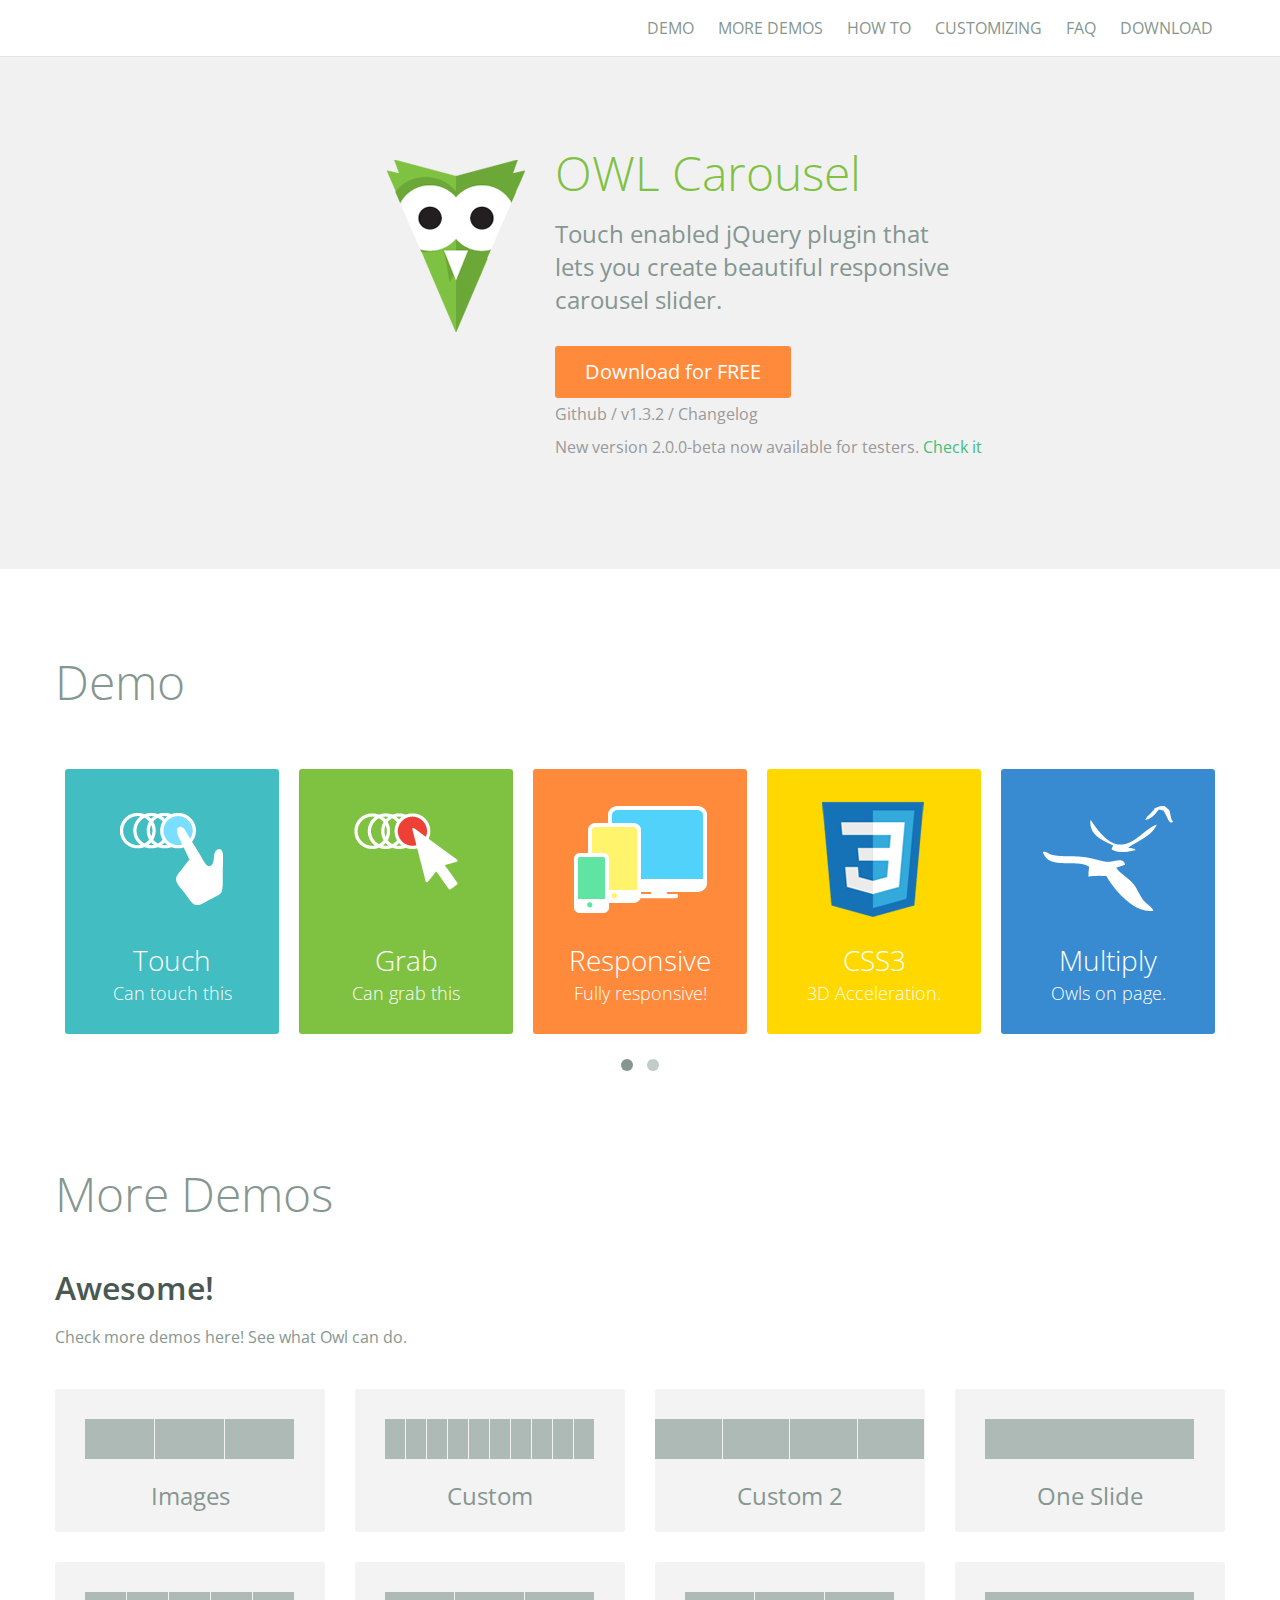
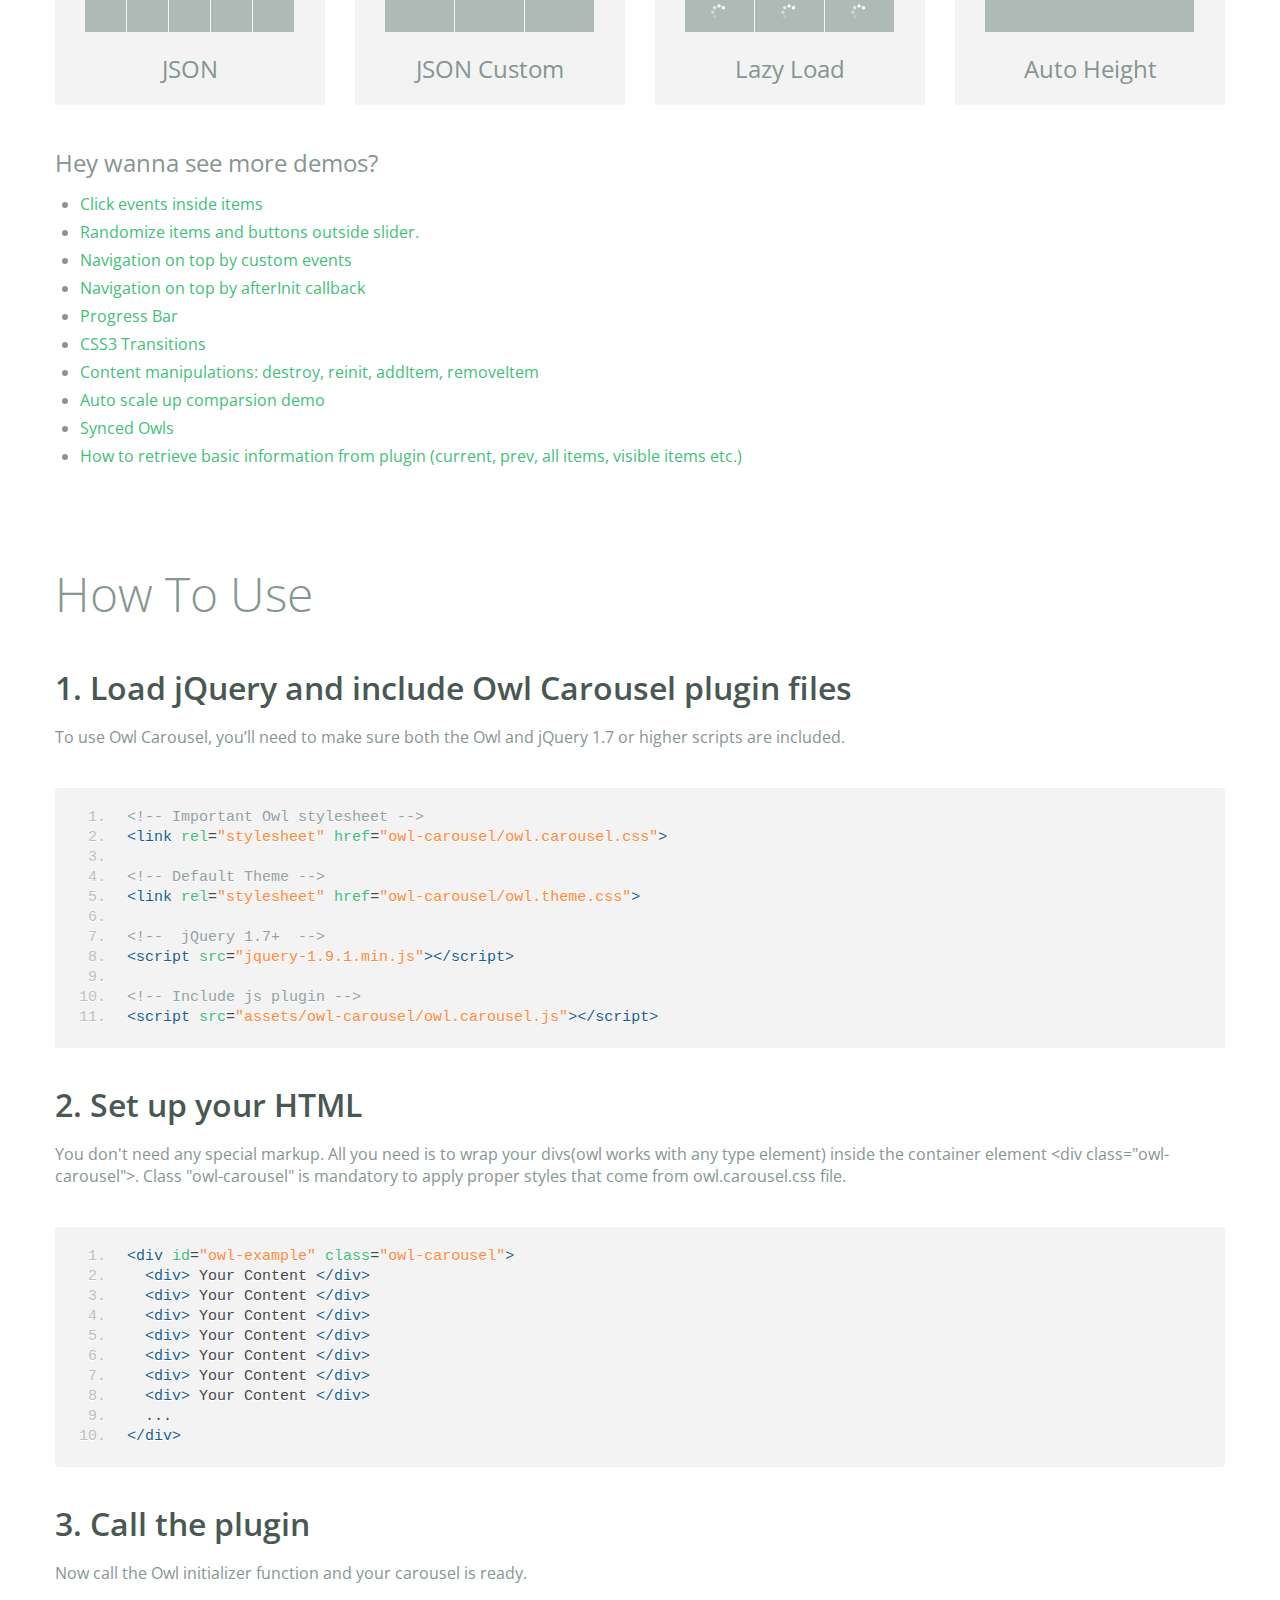
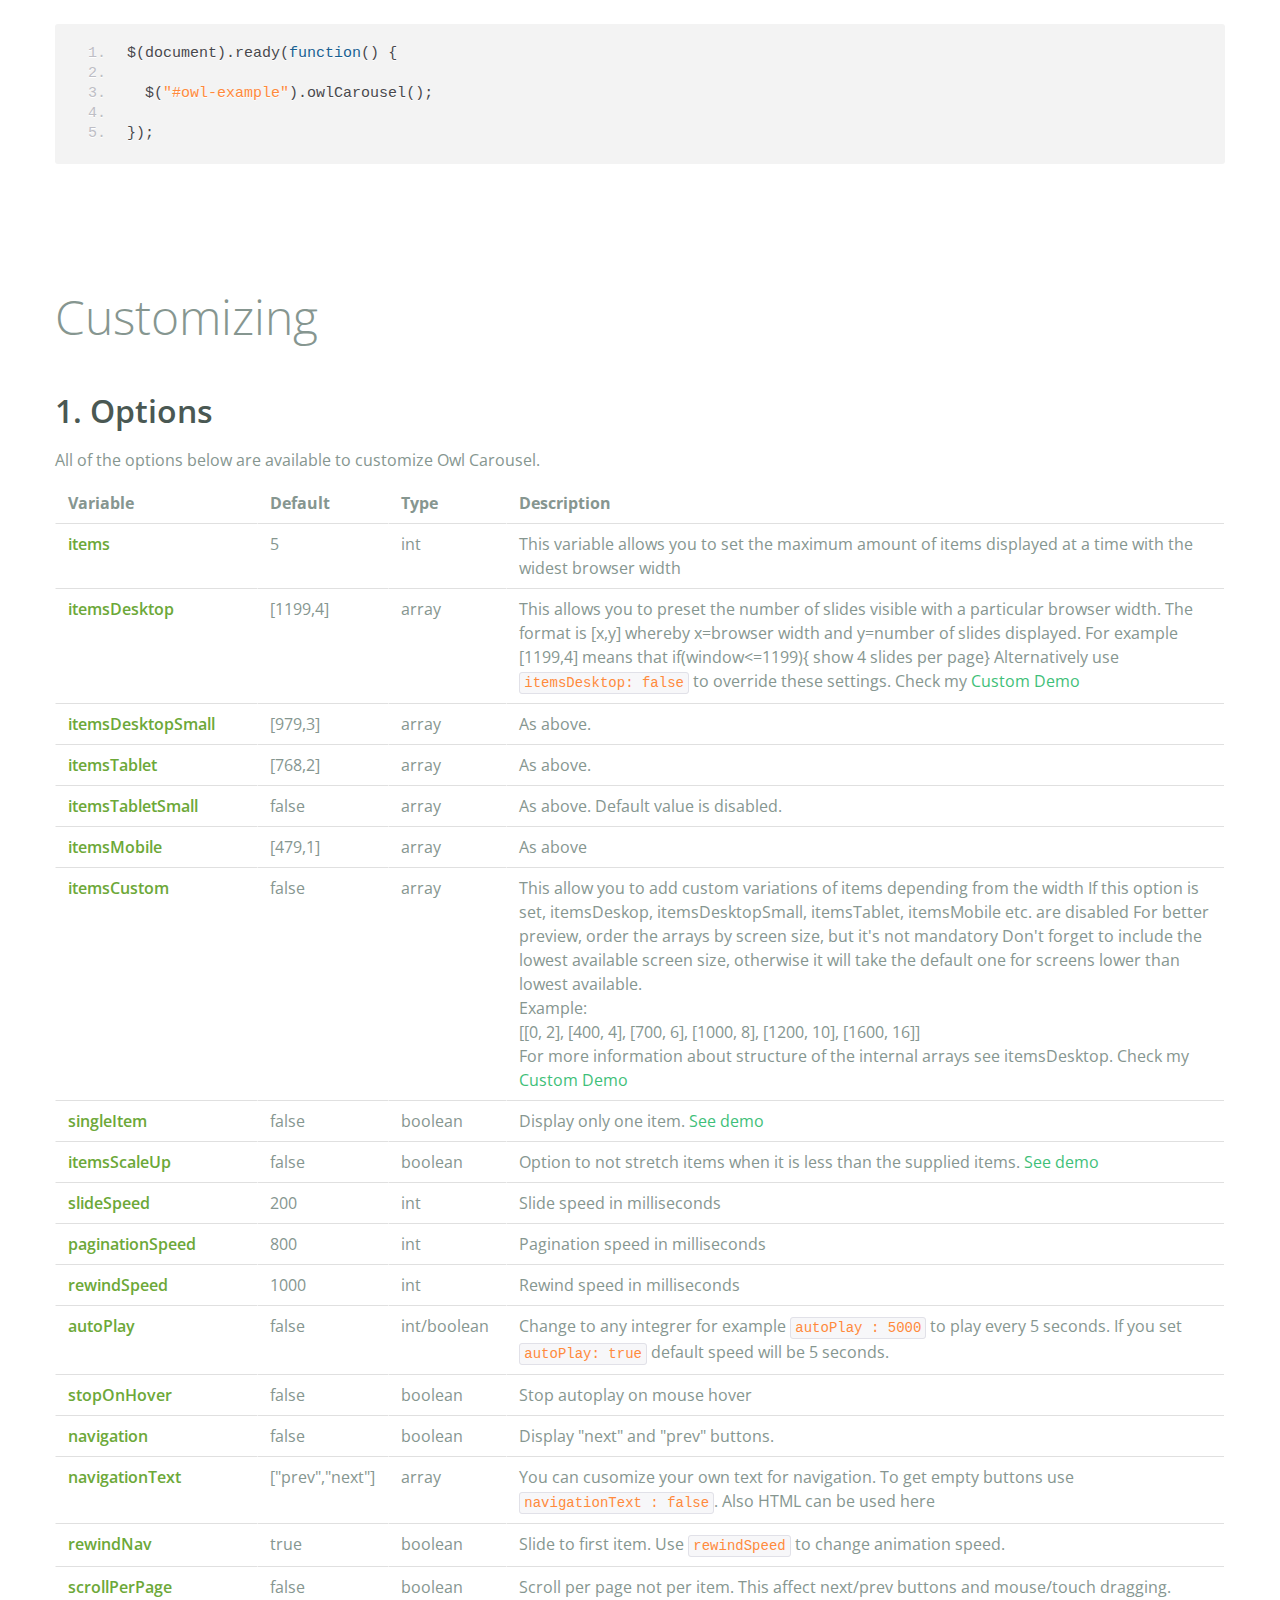
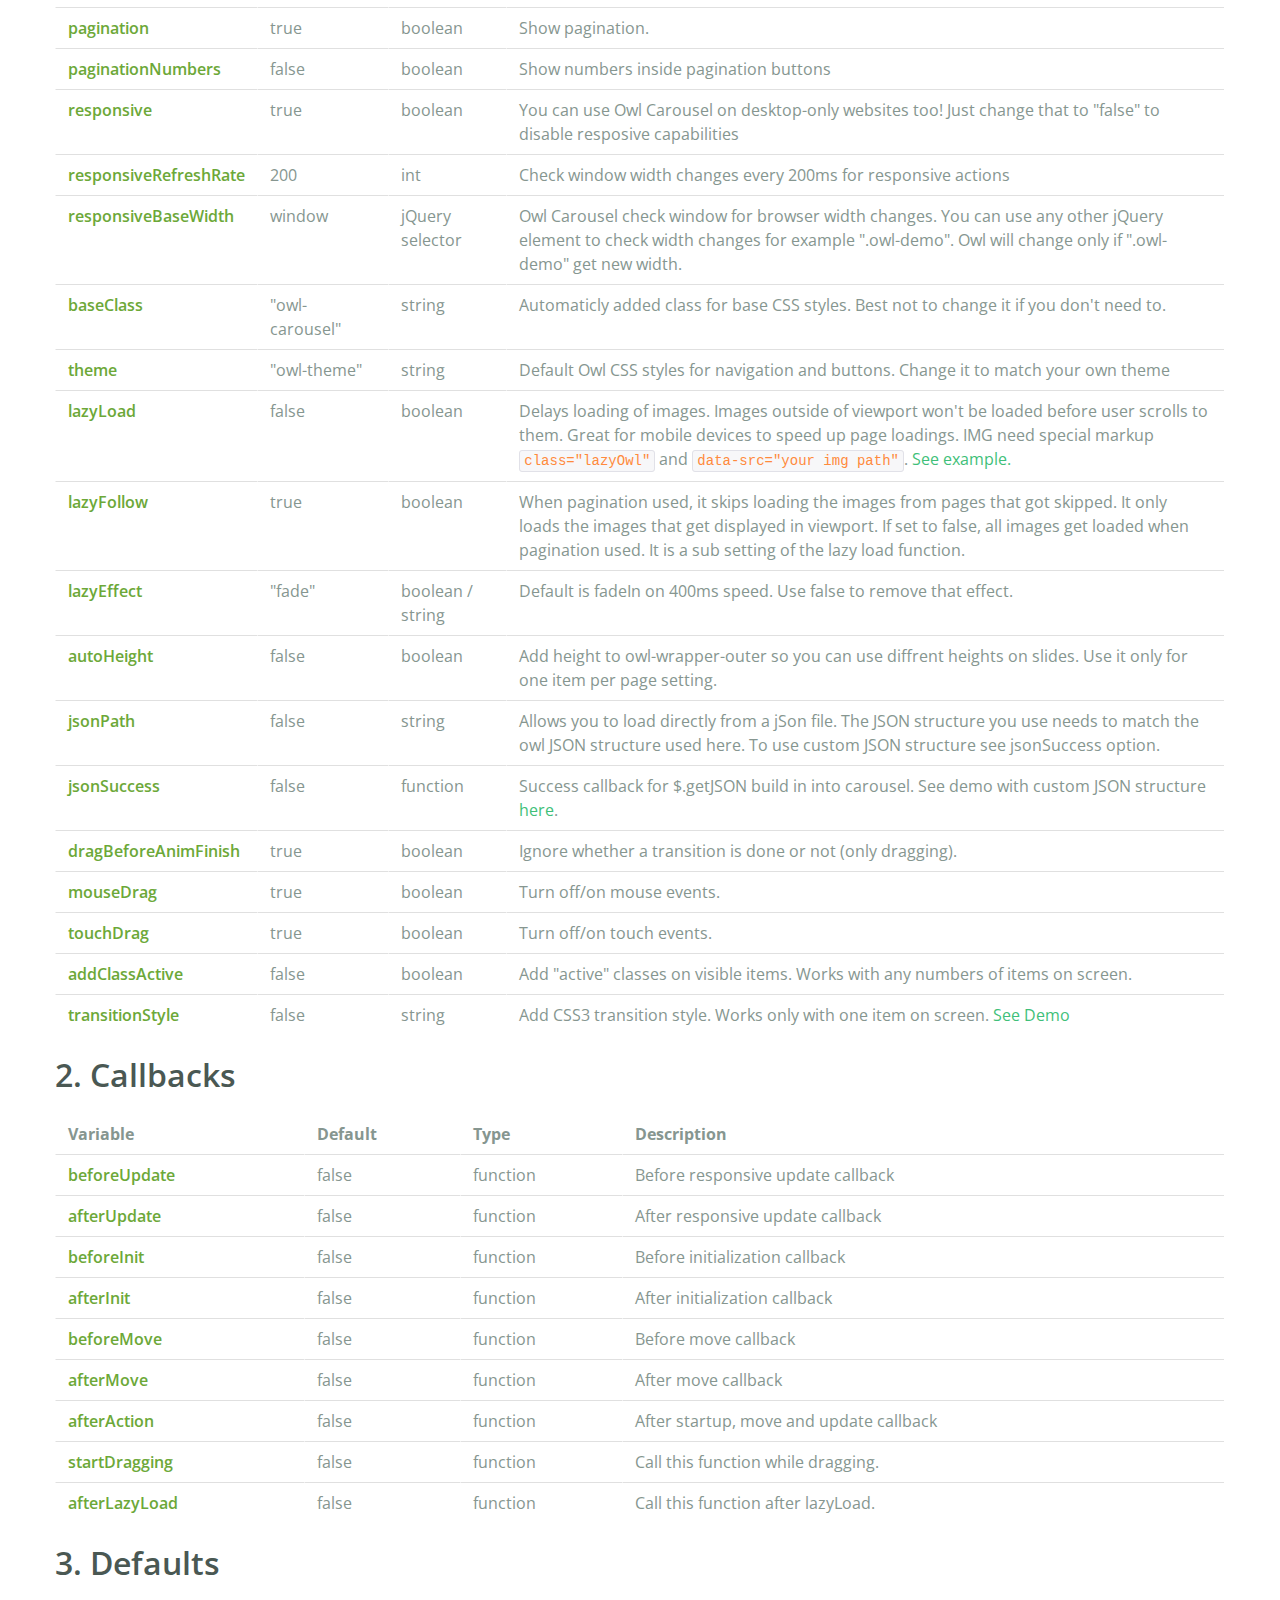
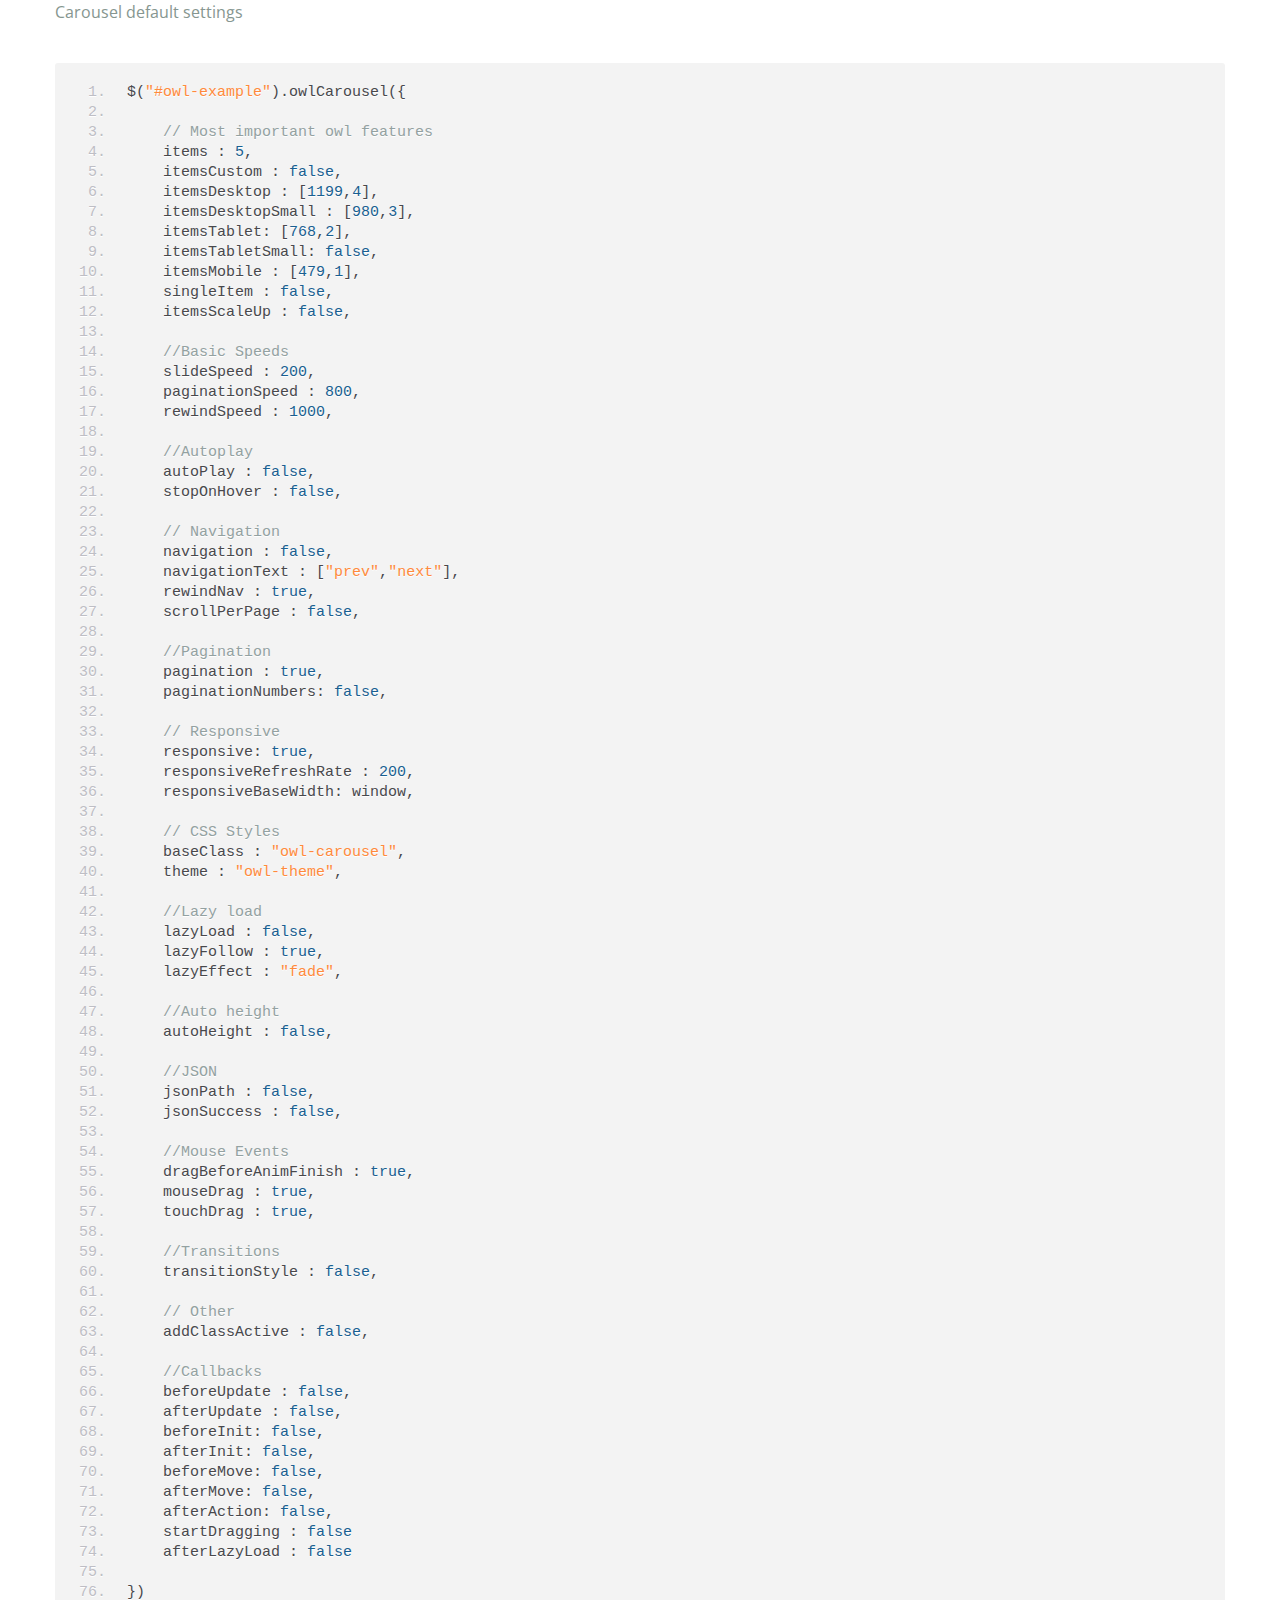
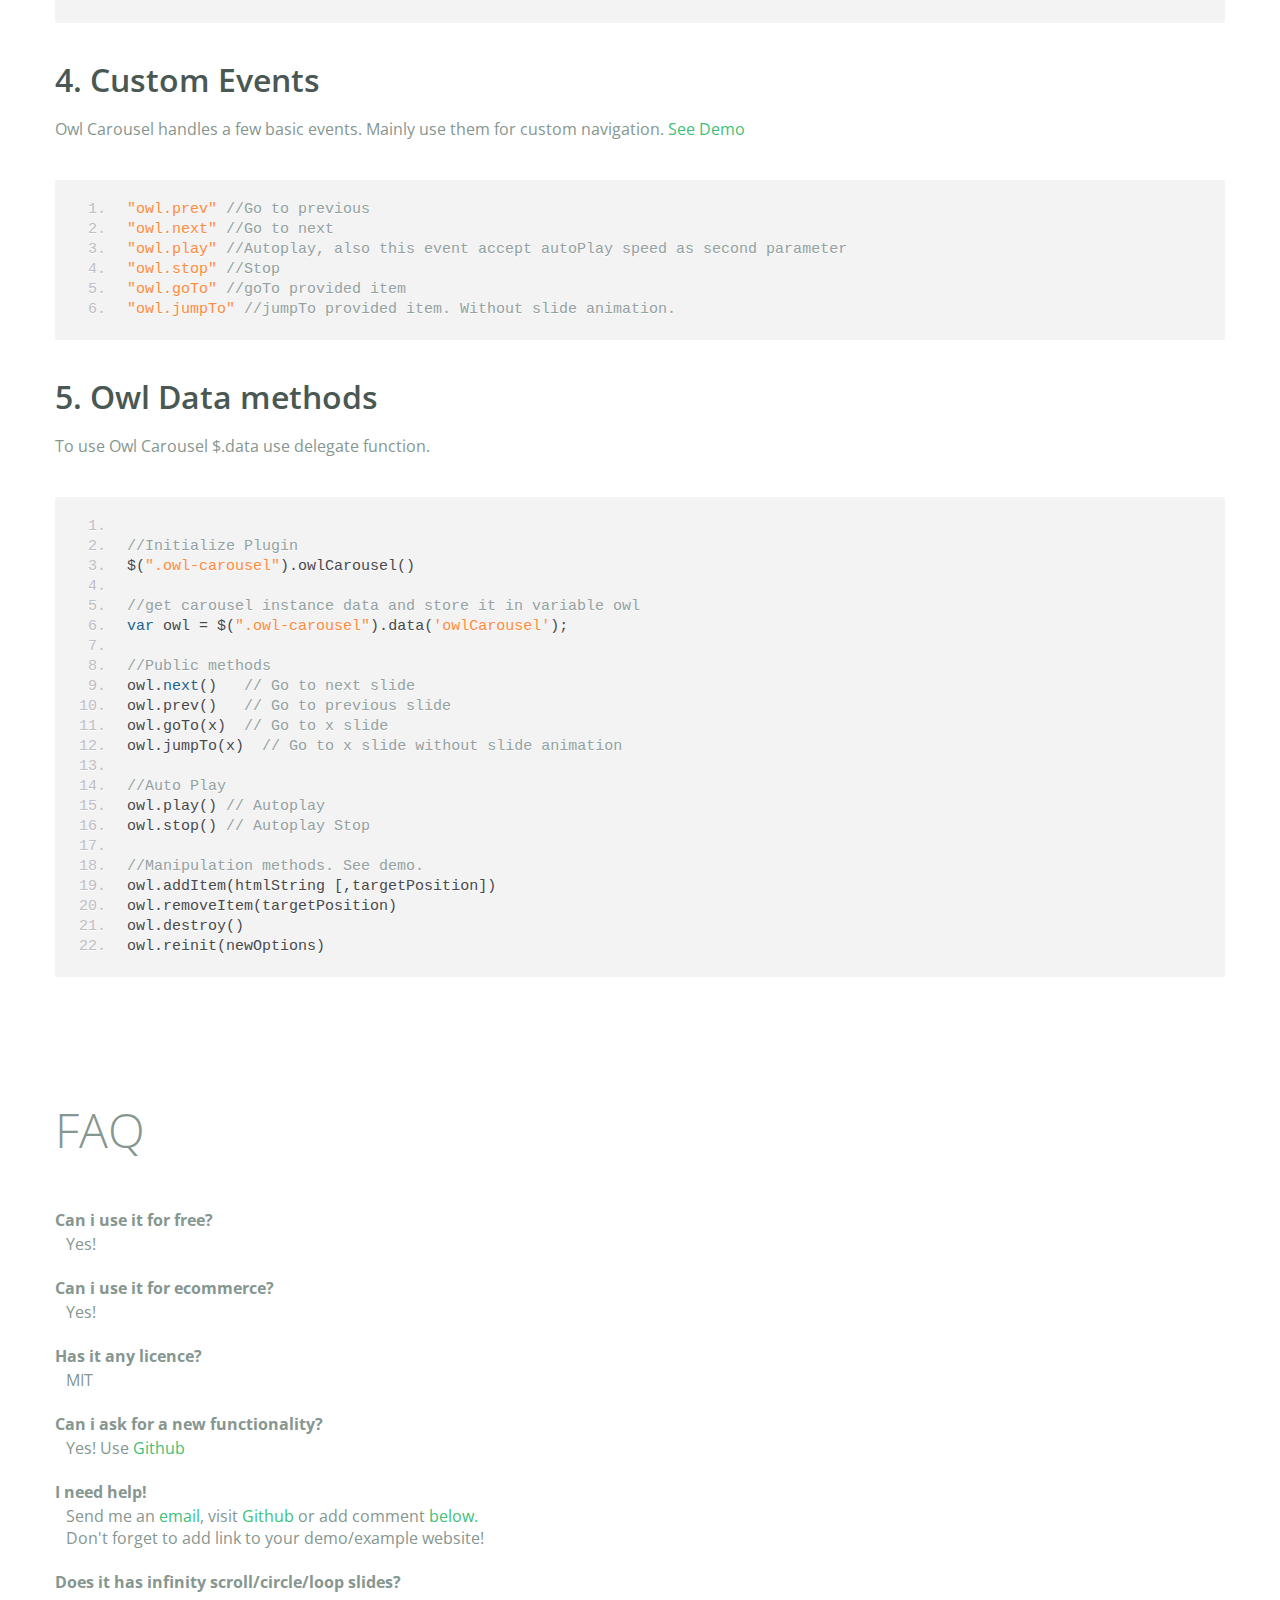
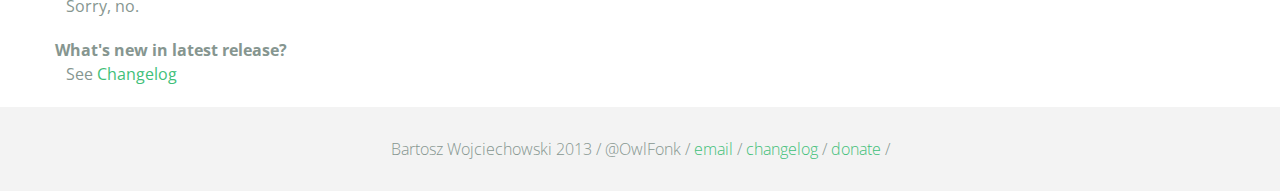
<file: ProjetoSite/lib/owl.carousel/index.html>
<!DOCTYPE html>
<html lang="en">
  <head>
    <meta charset="utf-8">
    <title>Owl Carousel</title>
    <meta name="viewport" content="width=device-width, initial-scale=1.0">
    <meta name="description" content="jQuery Responsive Carousel - Owl Carusel">
    <meta name="author" content="Bartosz Wojciechowski">
    <meta name="keywords" content="HTML,CSS,JSON,JavaScript, jQuery, Responsive, Design, Owl, Carousel, Free">

    <link href='http://fonts.googleapis.com/css?family=Open+Sans:400italic,400,300,600,700' rel='stylesheet' type='text/css'>
    <link href="assets/css/bootstrapTheme.css" rel="stylesheet">
    <link href="assets/css/custom.css" rel="stylesheet">

    <!-- Owl Carousel Assets -->
    <link href="owl-carousel/owl.carousel.css" rel="stylesheet">
    <link href="owl-carousel/owl.theme.css" rel="stylesheet">

    <!-- Prettify -->
    <link href="assets/js/google-code-prettify/prettify.css" rel="stylesheet">

    <!-- Le fav and touch icons -->
    <link rel="apple-touch-icon-precomposed" sizes="144x144" href="assets/ico/apple-touch-icon-144-precomposed.png">
    <link rel="apple-touch-icon-precomposed" sizes="114x114" href="assets/ico/apple-touch-icon-114-precomposed.png">
      <link rel="apple-touch-icon-precomposed" sizes="72x72" href="assets/ico/apple-touch-icon-72-precomposed.png">
                    <link rel="apple-touch-icon-precomposed" href="assets/ico/apple-touch-icon-57-precomposed.png">
                                   <link rel="shortcut icon" href="assets/ico/favicon.png">
  </head>
  <body>
      <div id="top-nav" class="navbar navbar-fixed-top">
        <div class="navbar-inner">
          <div class="container">
            <button type="button" class="btn btn-navbar" data-toggle="collapse" data-target=".nav-collapse">
            <span class="icon-bar"></span>
            <span class="icon-bar"></span>
            <span class="icon-bar"></span>
          </button>
            <div class="nav-collapse collapse">
            <ul class="nav pull-right">
              <li><a href="#demo">Demo</a></li>
              <li><a href="#more-demos">More Demos</a></li>
              <li><a href="#how-to">How To</a></li>
              <li><a href="#customizing">Customizing</a></li>
              <li><a href="#faq">FAQ</a></li>
              <li><a href="owl.carousel.zip" class="download" data-spy="affix" data-offset-top="450">Download</a></li>
            </ul>
            </div>
          </div>
        </div>
      </div>

      <div id="header">
        <div class="container">
          <div class="row">
            <div class="span5">
                <img class="logo" src="assets/img/owl-logo.png" alt="Owl Logo">
              </div>
            <div class="span7">
              <h1>OWL Carousel </h1>
              <h3>Touch enabled jQuery plugin that lets you create beautiful responsive carousel slider.</h3>
              <a class="btn btn-success btn-large" href="owl.carousel.zip">Download for FREE</a>
              <p class="muted"><a class="muted" href="https://github.com/OwlFonk/OwlCarousel">Github</a> / v1.3.2 / <a class="muted" href="changelog.html">Changelog</a></p> 
              <p class="muted">New version 2.0.0-beta now available for testers. <a href="http://www.owlgraphic.com/owlcarousel2/">Check it</a></p>
            </div>
          </div>
        </div>
      </div>

      <div id="demo">
        <div class="container">
          <div class="row">
            <div class="span12">
              <h1>Demo</h1>
            </div>
          </div>

          <div class="row">
            <div class="span12">

              <div id="owl-example" class="owl-carousel">

                <div class="item darkCyan">
                  <img src="assets/img/demo-slides/touch.png" alt="Touch">
                    <h3>Touch</h3>
                    <h4>Can touch this</h4>
                </div>
                <div class="item forestGreen">
                  <img src="assets/img/demo-slides/grab.png" alt="Grab">
                    <h3>Grab</h3>
                    <h4>Can grab this</h4>
                </div>
                <div class="item orange">
                  <img src="assets/img/demo-slides/responsive.png" alt="Responsive">
                    <h3>Responsive</h3>
                    <h4>Fully responsive!</h4>
                </div>

                <div class="item yellow">
                  <img src="assets/img/demo-slides/css3.png" alt="CSS3">
                    <h3>CSS3</h3>
                    <h4>3D Acceleration.</h4>
                </div>

                <div class="item dodgerBlue">
                  <img src="assets/img/demo-slides/multi.png" alt="Multi">
                    <h3>Multiply</h3>
                    <h4>Owls on page.</h4>
                </div>

                <div class="item skyBlue">
                  <img src="assets/img/demo-slides/modern.png" alt="Modern Browsers">
                    <h3>Modern</h3>
                    <h4>Browsers Compatibility</h4>
                </div>

                <div class="item zombieGreen">
                  <img src="assets/img/demo-slides/zombie.png" alt="Zombie Browsers - old ones">
                    <h3>Zombie</h3>
                    <h4>Browsers Compatibility</h4>
                </div>

                <div class="item violet">
                  <img src="assets/img/demo-slides/controls.png" alt="Take Control">
                    <h3>Take Control</h3>
                    <h4>The way you like</h4>
                </div>

                <div class="item yellowLight">
                  <img src="assets/img/demo-slides/feather.png" alt="Light">
                    <h3>Light</h3>
                    <h4>As a feather</h4>
                </div>

                <div class="item steelGray">
                  <img src="assets/img/demo-slides/tons.png" alt="Tons of Opotions">
                    <h3>Tons</h3>
                    <h4>of options</h4>
                </div>

              </div>


            </div>
          </div>

        </div>
      </div>

    <div id="more-demos">
      <div class="container">

        <div class="row">
          <div class="span12">
            <h1>More Demos</h1>
            <h2>Awesome!</h2>
            <p>Check more demos here! See what Owl can do.</p>
          </div>
        </div>

        <div class="row demos-row">
          <div class="span3">
            <a href="demos/images.html" class="demo-box">
              <div class="demo-wrapper demo-images clearfix">
                <div class="demo-slide"><div class="bg"></div></div>
                <div class="demo-slide"><div class="bg"></div></div>
                <div class="demo-slide"><div class="bg"></div></div>
              </div>
              <h3>Images</h3>
            </a>
          </div>

          <div class="span3">
            <a href="demos/custom.html" class="demo-box">
              <div class="demo-wrapper demo-custom clearfix">
                <div class="demo-slide"><div class="bg"></div></div>
                <div class="demo-slide"><div class="bg"></div></div>
                <div class="demo-slide"><div class="bg"></div></div>
                <div class="demo-slide"><div class="bg"></div></div>
                <div class="demo-slide"><div class="bg"></div></div>
                <div class="demo-slide"><div class="bg"></div></div>
                <div class="demo-slide"><div class="bg"></div></div>
                <div class="demo-slide"><div class="bg"></div></div>
                <div class="demo-slide"><div class="bg"></div></div>
                <div class="demo-slide"><div class="bg"></div></div>
              </div>
              <h3>Custom</h3>
            </a>
          </div>

          <div class="span3">
            <a href="demos/itemsCustom.html" class="demo-box">
              <div class="demo-wrapper demo-full clearfix">
                <div class="demo-slide"><div class="bg"></div></div>
                <div class="demo-slide"><div class="bg"></div></div>
                <div class="demo-slide"><div class="bg"></div></div>
                <div class="demo-slide"><div class="bg"></div></div>
              </div>
              <h3>Custom 2</h3>
            </a>
          </div>

          <div class="span3">
            <a href="demos/one.html" class="demo-box">
              <div class="demo-wrapper demo-one clearfix">
                <div class="demo-slide"><div class="bg"></div></div>
              </div>
              <h3>One Slide</h3>
            </a>
          </div>

        </div>
        <div class="row demos-row">
          <div class="span3">
            <a href="demos/json.html" class="demo-box">
              <div class="demo-wrapper demo-Json clearfix">
                <div class="demo-slide"><div class="bg"></div></div>
                <div class="demo-slide"><div class="bg"></div></div>
                <div class="demo-slide"><div class="bg"></div></div>
                <div class="demo-slide"><div class="bg"></div></div>
                <div class="demo-slide"><div class="bg"></div></div>
              </div>
              <h3>JSON</h3>
            </a>
          </div>

          <div class="span3">
            <a href="demos/customJson.html" class="demo-box">
              <div class="demo-wrapper demo-Json-custom clearfix">
                <div class="demo-slide"><div class="bg"></div></div>
                <div class="demo-slide"><div class="bg"></div></div>
                <div class="demo-slide"><div class="bg"></div></div>
              </div>
              <h3>JSON Custom</h3>
            </a>
          </div>

          <div class="span3">
            <a href="demos/lazyLoad.html" class="demo-box">
              <div class="demo-wrapper demo-lazy clearfix">
                <div class="demo-slide"><div class="bg"></div></div>
                <div class="demo-slide"><div class="bg"></div></div>
                <div class="demo-slide"><div class="bg"></div></div>
              </div>
              <h3>Lazy Load</h3>
            </a>
          </div>

          <div class="span3">
            <a href="demos/autoHeight.html" class="demo-box">
              <div class="demo-wrapper demo-height clearfix">
                <div class="demo-slide"><div class="bg"></div></div>
              </div>
              <h3>Auto Height</h3>
            </a>
          </div>

          
        </div>

        <div class="row">
          <div class="span12">
            <h3>Hey wanna see more demos?</h3>
            <ul>
              <li>
                <a href="demos/click.html">Click events inside items</a>
              </li>
              <li>
                <a href="demos/randomOrder.html">Randomize items and buttons outside slider.</a>
              </li>
              <li>
                <a href="demos/navOnTop.html">Navigation on top by custom events</a>
              </li>
              <li>
                <a href="demos/navOnTop2.html">Navigation on top by afterInit callback</a>
              </li>
              <li>
                <a href="demos/progressBar.html">Progress Bar</a>
              </li>
              <li>
                <a href="demos/transitions.html">CSS3 Transitions</a>
              </li>
              <li>
                <a href="demos/manipulations.html">Content manipulations: destroy, reinit, addItem, removeItem</a>
              </li>
              <li>
                <a href="demos/scaleup.html">Auto scale up comparsion demo</a>
              </li>
              <li>
                <a href="demos/sync.html">Synced Owls</a>
              </li>
              <li>
                <a href="demos/owlStatus.html">How to retrieve basic information from plugin (current, prev, all items, visible items etc.)</a>
              </li>
            </ul>
            
          </div>
        </div>


      </div>
    </div>

    <div id="how-to">
      <div class="container">
        <div class="row">
          <div class="span12">
            <h1>How To Use</h1>
            <h2>1. Load jQuery and include Owl Carousel plugin files</h2>
            <p>To use Owl Carousel, you’ll need to make sure both the Owl and jQuery 1.7 or higher scripts are included.</p>
<pre class="pre-show prettyprint linenums">
&lt;!-- Important Owl stylesheet --&gt;
&lt;link rel="stylesheet" href="owl-carousel/owl.carousel.css"&gt;

&lt;!-- Default Theme --&gt;
&lt;link rel="stylesheet" href="owl-carousel/owl.theme.css"&gt;

&lt;!--  jQuery 1.7+  --&gt;
&lt;script src="jquery-1.9.1.min.js"&gt;&lt;/script&gt;

&lt;!-- Include js plugin --&gt;
&lt;script src="assets/owl-carousel/owl.carousel.js"&gt;&lt;/script&gt;
</pre>
          <h2>2. Set up your HTML</h2>
          <p>You don't need any special markup. All you need is to wrap your divs(owl works with any type element) inside the container element &lt;div class="owl-carousel"&gt;. Class "owl-carousel" is mandatory to apply proper styles that come from owl.carousel.css file.</p>
<pre class="pre-show prettyprint linenums">
&lt;div id="owl-example" class="owl-carousel"&gt;
  &lt;div&gt; Your Content &lt;/div&gt;
  &lt;div&gt; Your Content &lt;/div&gt;
  &lt;div&gt; Your Content &lt;/div&gt;
  &lt;div&gt; Your Content &lt;/div&gt;
  &lt;div&gt; Your Content &lt;/div&gt;
  &lt;div&gt; Your Content &lt;/div&gt;
  &lt;div&gt; Your Content &lt;/div&gt;
  ...
&lt;/div>
</pre>    
          <h2>3. Call the plugin</h2>
          <p>Now call the Owl initializer function and your carousel is ready.</p>
<pre class="pre-show prettyprint linenums">
$(document).ready(function() {

  $("#owl-example").owlCarousel();

});
</pre>  
          </div>
        </div>
      </div>
    </div>


    <div id="customizing">
      <div class="container">
        <div class="row">
          <div class="span12">
            <h1>Customizing</h1>
            <h2>1. Options</h2>
            <p>All of the options below are available to customize Owl Carousel.</p> 
            <table class="table hp-table table-bordered table-striped">
              <thead>
                <tr>
                  <th>Variable</th>
                  <th>Default</th>
                  <th>Type</th>
                  <th>Description</th>
                </tr>
              </thead>
              <tbody>
                <tr>
                  <td><span class="text-emp">items</span></td>
                  <td>5</td>
                  <td>int</td>
                  <td>This variable allows you to set the maximum amount of items displayed at a time with the widest browser width</td>
                </tr>
                 <tr>
                  <td><span class="text-emp">itemsDesktop</span></td>
                  <td>[1199,4]</td>
                  <td>array</td>
                  <td>This allows you to preset the number of slides visible with a particular browser width. The format is [x,y] whereby x=browser width and y=number of slides displayed. For example [1199,4] means that if(window&lt;=1199){ show 4 slides per page}
                    Alternatively use <code>itemsDesktop: false</code> to override these settings. Check my <a href="demos/custom.html">Custom Demo</a></td>
                </tr>
                <tr>
                  <td><span class="text-emp">itemsDesktopSmall</span></td>
                  <td>[979,3]</td>
                  <td>array</td>
                  <td>As above.</td>
                </tr>
                <tr>
                  <td><span class="text-emp">itemsTablet</span></td>
                  <td>[768,2]</td>
                  <td>array</td>
                  <td>As above.</td>
                </tr>
                <tr>
                  <td><span class="text-emp">itemsTabletSmall</span></td>
                  <td>false</td>
                  <td>array</td>
                  <td>As above. Default value is disabled.</td>
                </tr>
                <tr>
                  <td><span class="text-emp">itemsMobile</span></td>
                  <td>[479,1]</td>
                  <td>array</td>
                  <td>As above</td>
                </tr>
                <tr>
                  <td><span class="text-emp">itemsCustom</span></td>
                  <td>false</td>
                  <td>array</td>
                  <td>
                    This allow you to add custom variations of items depending from the width
                    If this option is set, itemsDeskop, itemsDesktopSmall, itemsTablet, itemsMobile etc. are disabled
                    For better preview, order the arrays by screen size, but it's not mandatory
                    Don't forget to include the lowest available screen size, otherwise it will take the default one for screens lower than lowest available.
                    <br />Example:<br /> [[0, 2], [400, 4], [700, 6], [1000, 8], [1200, 10], [1600, 16]]<br />
                    For more information about structure of the internal arrays see itemsDesktop. Check my <a href="demos/custom.html">Custom Demo</a></td>
                </tr>
                <tr>
                  <td><span class="text-emp">singleItem</span></td>
                  <td>false</td>
                  <td>boolean</td>
                  <td>Display only one item. <a href="demos/one.html">See demo</a></td>
                </tr>
                <tr>
                  <td><span class="text-emp">itemsScaleUp</span></td>
                  <td>false</td>
                  <td>boolean</td>
                  <td>Option to not stretch items when it is less than the supplied items. <a href="demos/scaleup.html">See demo</a></td>
                </tr>
                <tr>
                  <td><span class="text-emp">slideSpeed</span></td>
                  <td>200</td>
                  <td>int</td>
                  <td>Slide speed in milliseconds</td>
                </tr>
                <tr>
                  <td><span class="text-emp">paginationSpeed</span></td>
                  <td>800</td>
                  <td>int</td>
                  <td>Pagination speed in milliseconds</td>
                </tr>
                <tr>
                  <td><span class="text-emp">rewindSpeed</span></td>
                  <td>1000</td>
                  <td>int</td>
                  <td>Rewind speed in milliseconds</td>
                </tr>
                <tr>
                  <td><span class="text-emp">autoPlay</span></td>
                  <td>false</td>
                  <td>int/boolean</td>
                  <td>Change to any integrer for example <code>autoPlay : 5000</code> to play every 5 seconds. If you set <code>autoPlay: true</code> default speed will be 5 seconds.</td>
                </tr>
                <tr>
                <tr>
                  <td><span class="text-emp">stopOnHover</span></td>
                  <td>false</td>
                  <td>boolean</td>
                  <td>Stop autoplay on mouse hover</td>
                </tr>
                <tr>
                <tr>
                  <td><span class="text-emp">navigation</span></td>
                  <td>false</td>
                  <td>boolean</td>
                  <td>Display "next" and "prev" buttons.</td>
                </tr>
                <tr>
                  <td><span class="text-emp">navigationText</span></td>
                  <td>["prev","next"]</td>
                  <td>array</td>
                  <td>You can cusomize your own text for navigation. To get empty buttons use <code>navigationText : false</code>. Also HTML can be used here</td>
                </tr>
                <tr>
                  <td><span class="text-emp">rewindNav</span></td>
                  <td>true</td>
                  <td>boolean</td>
                  <td>Slide to first item. Use <code>rewindSpeed</code> to change animation speed. </td>
                </tr>
                <tr>
                  <td><span class="text-emp">scrollPerPage</span></td>
                  <td>false</td>
                  <td>boolean</td>
                  <td>Scroll per page not per item. This affect next/prev buttons and mouse/touch dragging.</td>
                </tr>
                <tr>
                  <td><span class="text-emp">pagination</span></td>
                  <td>true</td>
                  <td>boolean</td>
                  <td>Show pagination.</td>
                </tr>
                <tr>
                  <td><span class="text-emp">paginationNumbers</span></td>
                  <td>false</td>
                  <td>boolean</td>
                  <td>Show numbers inside pagination buttons</td>
                </tr>
                <tr>
                  <td><span class="text-emp">responsive</span></td>
                  <td>true</td>
                  <td>boolean</td>
                  <td>You can use Owl Carousel on desktop-only websites too! Just change that to "false" to disable resposive capabilities</td>
                </tr>
                <tr>
                  <td><span class="text-emp">responsiveRefreshRate</span></td>
                  <td>200</td>
                  <td>int</td>
                  <td>Check window width changes every 200ms for responsive actions</td>
                </tr>
                <tr>
                  <td><span class="text-emp">responsiveBaseWidth</span></td>
                  <td>window</td>
                  <td>jQuery selector</td>
                  <td>Owl Carousel check window for browser width changes. You can use any other jQuery element to check width changes for example ".owl-demo". Owl will change only if ".owl-demo" get new width.</td>
                </tr>
                <tr>
                  <td><span class="text-emp">baseClass</span></td>
                  <td>"owl-carousel"</td>
                  <td>string</td>
                  <td>Automaticly added class for base CSS styles. Best not to change it if you don't need to.</td>
                </tr>
                <tr>
                  <td><span class="text-emp">theme</span></td>
                  <td>"owl-theme"</td>
                  <td>string</td>
                  <td>Default Owl CSS styles for navigation and buttons. Change it to match your own theme</td>
                </tr>
                <tr>
                  <td><span class="text-emp">lazyLoad</span></td>
                  <td>false</td>
                  <td>boolean</td>
                  <td>Delays loading of images. Images outside of viewport won't be loaded before user scrolls to them. Great for mobile devices to speed up page loadings. IMG need special markup <code>class="lazyOwl"</code> and <code>data-src="your img path"</code>. <a href="demos/lazyLoad.html">See example.</a></td>
                </tr>
                <tr>
                  <td><span class="text-emp">lazyFollow</span></td>
                  <td>true</td>
                  <td>boolean</td>
                  <td>When pagination used, it skips loading the images from pages that got skipped. It only loads the images that get displayed in viewport. If set to false, all images get loaded when pagination used. It is a sub setting of the lazy load function.</td>
                </tr>
                <tr>
                  <td><span class="text-emp">lazyEffect</span></td>
                  <td>"fade"</td>
                  <td>boolean / string</td>
                  <td>Default is fadeIn on 400ms speed. Use false to remove that effect.</td>
                </tr>
                <tr>
                  <td><span class="text-emp">autoHeight</span></td>
                  <td>false</td>
                  <td>boolean</td>
                  <td>Add height to owl-wrapper-outer so you can use diffrent heights on slides. Use it only for one item per page setting.</td>
                </tr>
                <tr>
                  <td><span class="text-emp">jsonPath</span></td>
                  <td>false</td>
                  <td>string</td>
                  <td>Allows you to load directly from a jSon file. The JSON structure you use needs to match the owl JSON structure used here. To use custom JSON structure see jsonSuccess option.</td>
                </tr>
                <tr>
                  <td><span class="text-emp">jsonSuccess</span></td>
                  <td>false</td>
                  <td>function</td>
                  <td>Success callback for $.getJSON build in into carousel. See demo with custom JSON structure <a href="demos/customJson.html">here</a>. </td>
                </tr>
                <tr>
                  <td><span class="text-emp">dragBeforeAnimFinish</span></td>
                  <td>true</td>
                  <td>boolean</td>
                  <td>Ignore whether a transition is done or not (only dragging).</td>
                </tr>
                <tr>
                  <td><span class="text-emp">mouseDrag</span></td>
                  <td>true</td>
                  <td>boolean</td>
                  <td>Turn off/on mouse events.</td>
                </tr>
                <tr>
                  <td><span class="text-emp">touchDrag</span></td>
                  <td>true</td>
                  <td>boolean</td>
                  <td>Turn off/on touch events.</td>
                </tr>
                <tr>
                  <td><span class="text-emp">addClassActive</span></td>
                  <td>false</td>
                  <td>boolean</td>
                  <td>Add "active" classes on visible items. Works with any numbers of items on screen.</td>
                </tr>
                <tr>
                  <td><span class="text-emp">transitionStyle</span></td>
                  <td>false</td>
                  <td>string</td>
                  <td>Add CSS3 transition style. Works only with one item on screen. <a href="demos/transitions.html">See Demo</a></td>
                </tr>
              </tbody>
            </table>
            <h2>2. Callbacks</h2>
            <table class="table hp-table table-bordered table-striped">
              <thead>
                <tr>
                  <th>Variable</th>
                  <th>Default</th>
                  <th>Type</th>
                  <th>Description</th>
                </tr>
              </thead>
              <tbody>
                <tr>
                  <td><span class="text-emp">beforeUpdate</span></td>
                  <td>false</td>
                  <td>function</td>
                  <td>Before responsive update callback</td>
                </tr>
                <tr>
                  <td><span class="text-emp">afterUpdate</span></td>
                  <td>false</td>
                  <td>function</td>
                  <td>After responsive update callback</td>
                </tr>
                <tr>
                  <td><span class="text-emp">beforeInit</span></td>
                  <td>false</td>
                  <td>function</td>
                  <td>Before initialization callback</td>
                </tr>
                <tr>
                  <td><span class="text-emp">afterInit</span></td>
                  <td>false</td>
                  <td>function</td>
                  <td>After initialization callback</td>
                </tr>
                <tr>
                  <td><span class="text-emp">beforeMove</span></td>
                  <td>false</td>
                  <td>function</td>
                  <td>Before move callback</td>
                </tr>
                <tr>
                  <td><span class="text-emp">afterMove</span></td>
                  <td>false</td>
                  <td>function</td>
                  <td>After move callback</td>
                </tr>
                <tr>
                  <td><span class="text-emp">afterAction</span></td>
                  <td>false</td>
                  <td>function</td>
                  <td>After startup, move and update callback</td>
                </tr>
                <tr>
                  <td><span class="text-emp">startDragging</span></td>
                  <td>false</td>
                  <td>function</td>
                  <td>Call this function while dragging.</td>
                </tr>
                <tr>
                  <td><span class="text-emp">afterLazyLoad</span></td>
                  <td>false</td>
                  <td>function</td>
                  <td>Call this function after lazyLoad.</td>
                </tr>
              </tbody>
            </table>

              <h2>3. Defaults</h2>
              <p>Carousel default settings</p>
<pre class="pre-show prettyprint linenums">
$("#owl-example").owlCarousel({

    // Most important owl features
    items : 5,
    itemsCustom : false,
    itemsDesktop : [1199,4],
    itemsDesktopSmall : [980,3],
    itemsTablet: [768,2],
    itemsTabletSmall: false,
    itemsMobile : [479,1],
    singleItem : false,
    itemsScaleUp : false,

    //Basic Speeds
    slideSpeed : 200,
    paginationSpeed : 800,
    rewindSpeed : 1000,

    //Autoplay
    autoPlay : false,
    stopOnHover : false,

    // Navigation
    navigation : false,
    navigationText : ["prev","next"],
    rewindNav : true,
    scrollPerPage : false,

    //Pagination
    pagination : true,
    paginationNumbers: false,

    // Responsive 
    responsive: true,
    responsiveRefreshRate : 200,
    responsiveBaseWidth: window,

    // CSS Styles
    baseClass : "owl-carousel",
    theme : "owl-theme",

    //Lazy load
    lazyLoad : false,
    lazyFollow : true,
    lazyEffect : "fade",

    //Auto height
    autoHeight : false,

    //JSON 
    jsonPath : false, 
    jsonSuccess : false,

    //Mouse Events
    dragBeforeAnimFinish : true,
    mouseDrag : true,
    touchDrag : true,

    //Transitions
    transitionStyle : false,

    // Other
    addClassActive : false,

    //Callbacks
    beforeUpdate : false,
    afterUpdate : false,
    beforeInit: false, 
    afterInit: false, 
    beforeMove: false, 
    afterMove: false,
    afterAction: false,
    startDragging : false
    afterLazyLoad : false

})
</pre>
              <h2>4. Custom Events</h2>
              <p>Owl Carousel handles a few basic events. Mainly use them for custom navigation. <a href="demos/custom.html">See Demo</a></p>

<pre class="pre-show prettyprint linenums">
"owl.prev" //Go to previous
"owl.next" //Go to next
"owl.play" //Autoplay, also this event accept autoPlay speed as second parameter
"owl.stop" //Stop
"owl.goTo" //goTo provided item
"owl.jumpTo" //jumpTo provided item. Without slide animation.
</pre>

              <h2>5. Owl Data methods</h2>
              <p>To use Owl Carousel $.data use delegate function.</p>
              
<pre class="pre-show prettyprint linenums">

//Initialize Plugin
$(".owl-carousel").owlCarousel()

//get carousel instance data and store it in variable owl
var owl = $(".owl-carousel").data('owlCarousel');

//Public methods
owl.next()   // Go to next slide
owl.prev()   // Go to previous slide
owl.goTo(x)  // Go to x slide
owl.jumpTo(x)  // Go to x slide without slide animation

//Auto Play
owl.play() // Autoplay
owl.stop() // Autoplay Stop

//Manipulation methods. <a href="demos/manipulations.html">See demo.</a>
owl.addItem(htmlString [,targetPosition])
owl.removeItem(targetPosition)
owl.destroy()
owl.reinit(newOptions)
</pre>
          </div>
        </div>
      </div>
    </div>

    <div id="faq" class="container">
      <div class="row">
        <div class="span12">
          <h1>FAQ</h1>
          <dl>
            <dt>Can i use it for free?</dt>
            <dd>Yes!</dd>
            <dt>Can i use it for ecommerce?</dt>
            <dd>Yes!</dd>
            <dt>Has it any licence?</dt>
            <dd>MIT</dd>
            <dt>Can i ask for a new functionality?</dt>
            <dd>Yes! Use <a href="https://github.com/OwlFonk/OwlCarousel">Github</a></dd>
            <dt>I need help!</dt>
            <dd>Send me an <a href="mailto:owl@owlgraphic.com?subject=Hey Owl! I need help">email</a>, visit <a href="https://github.com/OwlFonk/OwlCarousel">Github</a> or add comment <a href="#disqus">below.</a><br>Don't forget to add link to your demo/example website!</dd>
            <dt>Does it has infinity scroll/circle/loop slides?</dt>
            <dd>Sorry, no.</dd>
            <dt>What's new in latest release?</dt>
            <dd>See <a href="changelog.html">Changelog</a></dd>
          </dl>
        </div>
      </div>
    </div>

    <div class="container disqus">
        <div class="row">
          <div class="span12">
            <h1>Disqus</h1>

    <div id="disqus_thread"></div>
    <noscript>Please enable JavaScript to view the <a href="http://disqus.com/?ref_noscript">comments powered by Disqus.</a></noscript>
    <a href="http://disqus.com" class="dsq-brlink">comments powered by <span class="logo-disqus">Disqus</span></a>
      </div>
    </div>
  </div>

    <div id="footer">
      <div class="container">
        <div class="row">
          <div class="span12">
            <h5>Bartosz Wojciechowski 2013 / @OwlFonk / 
            <a href="mailto:owl@owlgraphic.com?subject=Hey Owl!">email</a> / 
            <a href="changelog.html">changelog</a> /
            <a href="https://www.paypal.com/cgi-bin/webscr?cmd=_s-xclick&hosted_button_id=EFSGXZS7V2U9N">donate</a> / 
            <a href="https://twitter.com/share" class="twitter-share-button" data-url="http://owlgraphic.com/owlcarousel/" data-text="Awesome jQuery Owl Carousel Responsive Plugin" data-via="OwlFonk" data-count="none" data-hashtags="owlcarousel"></a>
            <script>
            var owldomain = window.location.hostname.indexOf("owlgraphic");
            if(owldomain !== -1){
              !function(d,s,id){var js,fjs=d.getElementsByTagName(s)[0],p=/^http:/.test(d.location)?'http':'https';if(!d.getElementById(id)){js=d.createElement(s);js.id=id;js.src=p+'://platform.twitter.com/widgets.js';fjs.parentNode.insertBefore(js,fjs);}}(document, 'script', 'twitter-wjs');
            }
            </script>
            </h5>
          </div>
        </div>
      </div>
    </div>


    <script src="assets/js/jquery-1.9.1.min.js"></script>
    <script src="owl-carousel/owl.carousel.min.js"></script>

    <!-- Frontpage Demo -->
    <script>

    $(document).ready(function($) {
      $("#owl-example").owlCarousel();
    });


    $("body").data("page", "frontpage");

    </script>
    <script src="assets/js/bootstrap-collapse.js"></script>
    <script src="assets/js/bootstrap-transition.js"></script>

    <script src="assets/js/google-code-prettify/prettify.js"></script>
	  <script src="assets/js/application.js"></script>

    <script type="text/javascript">
    jQuery(function($){
      var disqus_loaded = false;
      var top = $("#faq").offset().top; 
      var owldomain = window.location.hostname.indexOf("owlgraphic");
      var comments = window.location.href.indexOf("comment");

      if(owldomain !== -1){
        function check(){
          if ( (!disqus_loaded && $(window).scrollTop() + $(window).height() > top) || (comments !== -1) ){
            $(window).off( "scroll" )
            disqus_loaded = true;
            /* * * CONFIGURATION VARIABLES: EDIT BEFORE PASTING INTO YOUR WEBPAGE * * */
            var disqus_shortname = 'owlcarousel'; // required: replace example with your forum shortname
            var disqus_identifier = 'OWL Carousel';
            //var disqus_url = 'http://owlgraphic.com/owlcarousel/';
            /* * * DON'T EDIT BELOW THIS LINE * * */
            (function() {
                var dsq = document.createElement('script'); dsq.type = 'text/javascript'; dsq.async = true;
                dsq.src = '//' + disqus_shortname + '.disqus.com/embed.js';
                (document.getElementsByTagName('head')[0] || document.getElementsByTagName('body')[0]).appendChild(dsq);
            })();
          }
        }
        $(window).on( "scroll", check )
        check();
      } else {
        $('.disqus').hide();
      }
    });
    </script>

    <script>
    var owldomain = window.location.hostname.indexOf("owlgraphic");
    if(owldomain !== -1){
      (function(i,s,o,g,r,a,m){i['GoogleAnalyticsObject']=r;i[r]=i[r]||function(){
      (i[r].q=i[r].q||[]).push(arguments)},i[r].l=1*new Date();a=s.createElement(o),
      m=s.getElementsByTagName(o)[0];a.async=1;a.src=g;m.parentNode.insertBefore(a,m)
      })(window,document,'script','//www.google-analytics.com/analytics.js','ga');

      ga('create', 'UA-41541058-1', 'owlgraphic.com');
      ga('send', 'pageview');
    }
    </script>

  </body>
</html>
</file>
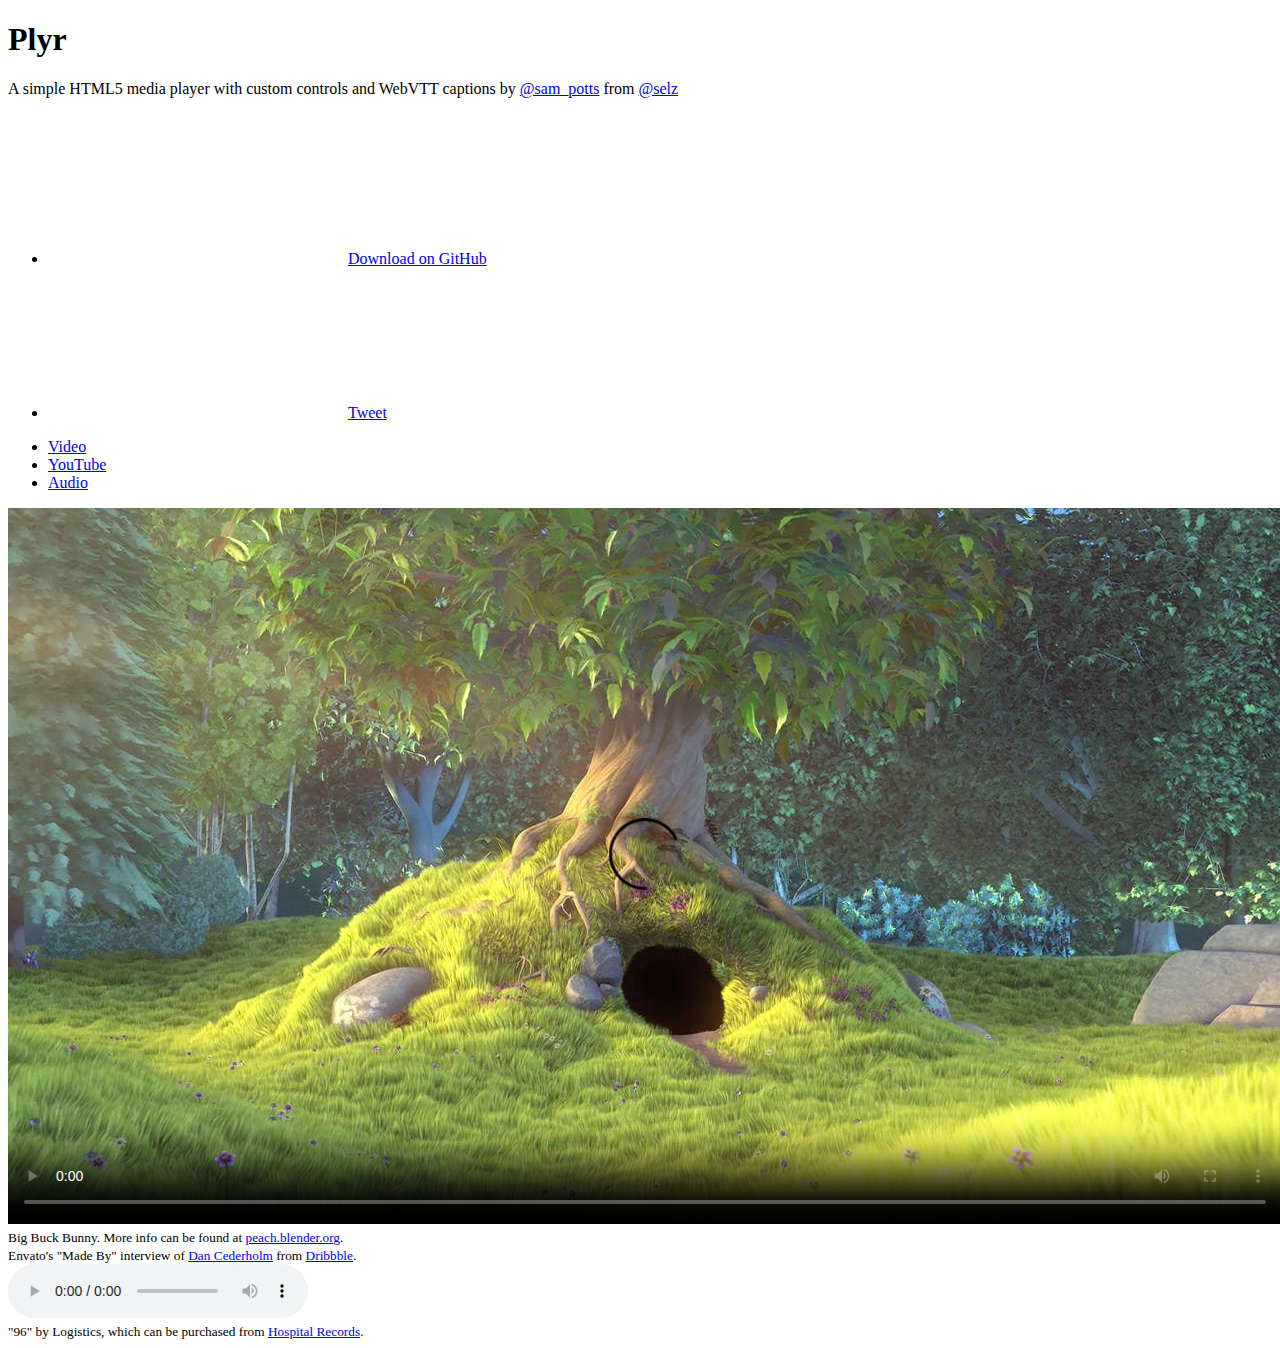
<file: ProjetoSite/lib/plyr/docs/index.html>
<!doctype html>
<html lang="en">
    <head>
        <meta charset="utf-8" />
        <title>Plyr - A simple HTML5 media player</title>
        <meta name="description" content="A simple HTML5 media player with custom controls and WebVTT captions.">
        <meta name="author" content="Sam Potts">
        <meta name="viewport" content="width=device-width, initial-scale=1">

        <!-- Styles -->
        <link rel="stylesheet" href="https://cdn.plyr.io/1.3.7/plyr.css">

        <!-- Docs styles -->
        <link rel="stylesheet" href="https://cdn.plyr.io/1.3.7/docs.css">
    </head>
    <body>
        <header>
            <h1>Plyr</h1>
            <p>A simple HTML5 media player with custom controls and WebVTT captions by <a href="https://twitter.com/sam_potts" target="_blank">@sam_potts</a> from <a href="https://twitter.com/selz" target="_blank">@selz</a></p>
            <nav>
                <ul>
                    <li>
                        <a href="https://github.com/selz/plyr" target="_blank" class="btn btn-primary" data-shr-network="github">
                            <svg class="icon"><use xlink:href="#shr-github"/></svg>Download on GitHub
                        </a>
                    </li>
                    <li>
                        <a href="https://twitter.com/intent/tweet?text=A+simple+HTML5+media+player+with+custom+controls+and+WebVTT+captions.&url=http%3A%2F%2Fplyr.io&via=Sam_Potts" target="_blank" class="btn btn-twitter" data-shr-network="twitter">
                            <svg class="icon"><use xlink:href="#shr-twitter"/></svg>Tweet
                        </a>
                    </li>
                </ul>
            </nav>
        </header>

        <main role="main" id="main">
            <nav class="btn-bar nav-panel">
                <ul>
                    <li><a href="#video" class="btn active btn-small">Video</a></li>
                    <li><a href="#youtube" class="btn btn-small">YouTube</a></li>
                    <li><a href="#audio" class="btn btn-small">Audio</a></li>
                </ul>
            </nav>
            <div class="panels">
                <section class="panel example-video active" id="video">
                    <div class="player">
                        <video poster="poster.jpg" controls crossorigin>
                            <!-- Video files -->
                            <source src="https://cdn.selz.com/plyr/1.0/movie.mp4" type="video/mp4">
                            <source src="https://cdn.selz.com/plyr/1.0/movie.webm" type="video/webm">

                            <!-- Text track file -->
                            <track kind="captions" label="English" srclang="en" src="https://cdn.selz.com/plyr/1.0/example_captions_en.vtt" default>

                            <!-- Fallback for browsers that don't support the <video> element -->
                            <a href="https://cdn.selz.com/plyr/1.0/movie.mp4">Download</a>
                        </video>
                    </div>
                    <small>Big Buck Bunny. More info can be found at <a href="https://peach.blender.org" target="_blank">peach.blender.org</a>.</small>
                </section>
                <section class="panel example-video" id="youtube">
                    <div class="player">
                        <div data-video-id="Au87oAJ2jeE" data-type="youtube"></div>
                    </div>
                    <small>Envato's "Made By" interview of <a href="https://www.youtube.com/watch?v=Au87oAJ2jeE" target="_blank">Dan Cederholm</a> from <a href="https://dribbble.com" target="_blank">Dribbble</a>.</small>
                </section>
                <section class="panel example-audio" id="audio">
                    <div class="player">
                        <audio controls>
                            <!-- Audio files -->
                            <source src="//cdn.selz.com/plyr/1.0/logistics-96-sample.mp3" type="audio/mp3">
                            <source src="//cdn.selz.com/plyr/1.0/logistics-96-sample.ogg" type="audio/ogg">

                            <!-- Fallback for browsers that don't support the <audio> element -->
                            <a href="//cdn.selz.com/plyr/1.0/logistics-96-sample.mp3">Download</a>
                        </audio>
                    </div>
                    <small>"96" by Logistics, which can be purchased from <a href="https://www.hospitalrecords.com/shop/artist/logistics" target="_blank">Hospital Records</a>.</small>
                </section>
            </div>
        </main>

        <!-- Load SVG defs -->
        <!-- You should bundle all SVG/Icons into one file using a build tool such as gulp and svg store -->
        <script>
        (function() {
            [
                "https://cdn.shr.one/0.1.9/sprite.svg",
                "https://cdn.plyr.io/1.3.7/sprite.svg"
            ]
            .forEach(function(u) {
                var x = new XMLHttpRequest(),
                    b = document.body;

                // Check for CORS support
                // If you're loading from same domain, you can remove the if statement
                // XHR for Chrome/Firefox/Opera/Safari
                if ("withCredentials" in x) {
                    x.open("GET", u, true);
                }
                // XDomainRequest for older IE
                else if (typeof XDomainRequest != "undefined") {
                    x = new XDomainRequest();
                    x.open("GET", u);
                }
                else {
                    return;
                }

                x.send();
                x.onload = function() {
                    var c = document.createElement("div");
                    c.setAttribute("hidden", "");
                    c.innerHTML = x.responseText;
                    b.insertBefore(c, b.childNodes[0]);
                }
            });
        })();
        </script>

        <!-- Plyr core script -->
        <script src="https://cdn.plyr.io/1.3.7/plyr.js"></script>

        <!-- Shr core script -->
        <script src="https://cdn.shr.one/0.1.9/shr.js"></script>

        <!-- Docs script -->
        <script src="https://cdn.plyr.io/1.3.7/docs.js"></script>
    </body>
</html>
</file>
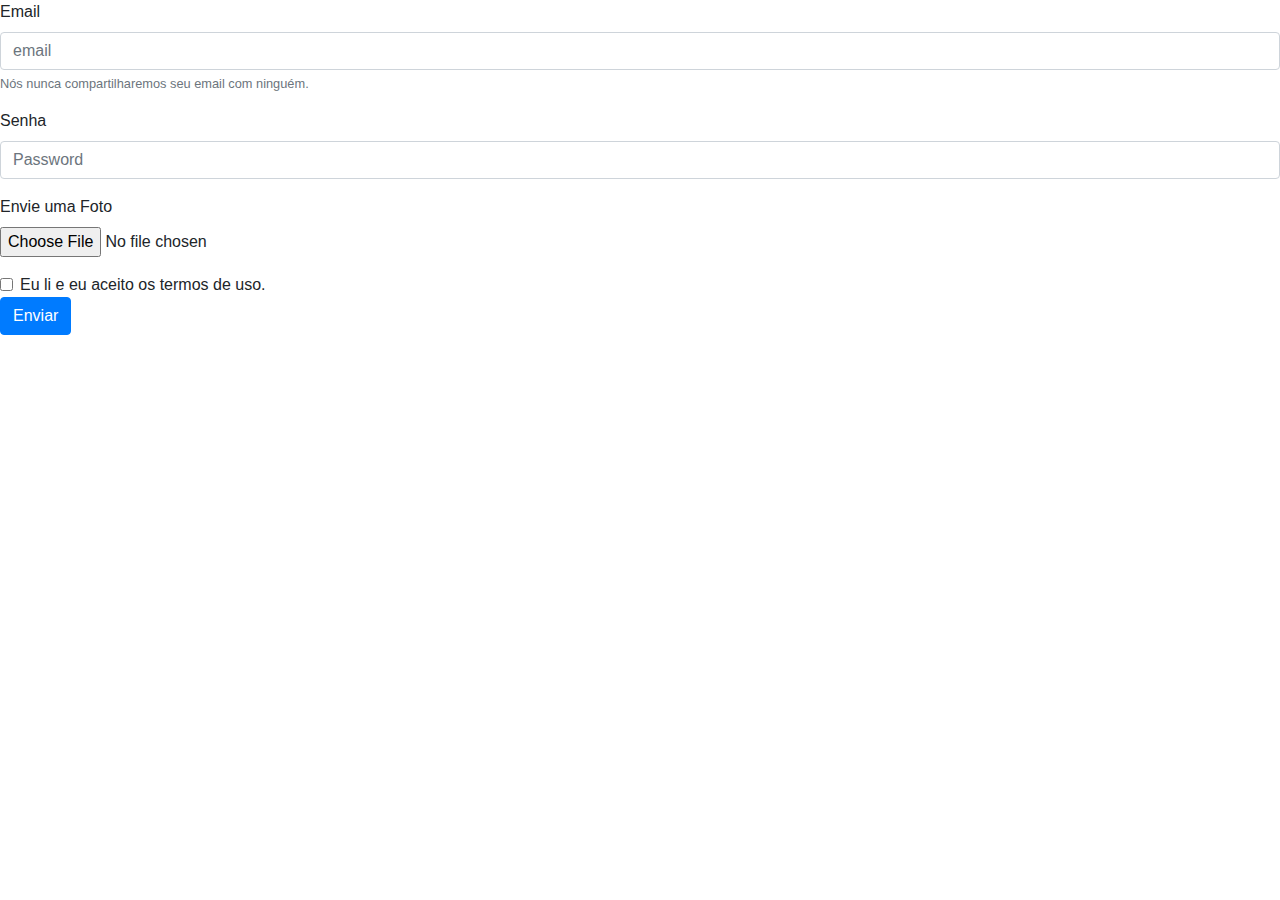
<file: bootstrap-form.html>
<!DOCTYPE html>
<html>
<head>
	<meta charset="utf-8">
	<title></title>
	<link rel="stylesheet" type="text/css" href="bootstrap/css/bootstrap.min.css">

</head>
<body>
	
	<form>
  <div class="form-group">
    <label for="exampleInputEmail1">Email</label>
    <input type="email" class="form-control" id="exampleInputEmail1" aria-describedby="emailHelp" placeholder="email" required="true">
    <small id="emailHelp" class="form-text text-muted">
  Nós nunca compartilharemos seu email com ninguém.</small>
  </div>
  <div class="form-group">
    <label for="exampleInputPassword1">Senha</label>
    <input type="password" class="form-control" id="exampleInputPassword1" placeholder="Password">
  </div>

   <div class="form-group">
    <label for="exampleFormControlFile1">Envie uma Foto</label>
    <input type="file" class="form-control-file" id="exampleFormControlFile1">
  </div>
  
  <div class="form-check">
    <input type="checkbox" class="form-check-input" id="exampleCheck1">
    <label class="form-check-label" for="exampleCheck1">Eu li e eu aceito os termos de uso.<label>
  </div>
  <button type="submit" class="btn btn-primary">Enviar</button>
</form>

<script type="text/javascript" src="bootstrap/js/bootstrap.min.js"></script>
</body>
</html>
</file>
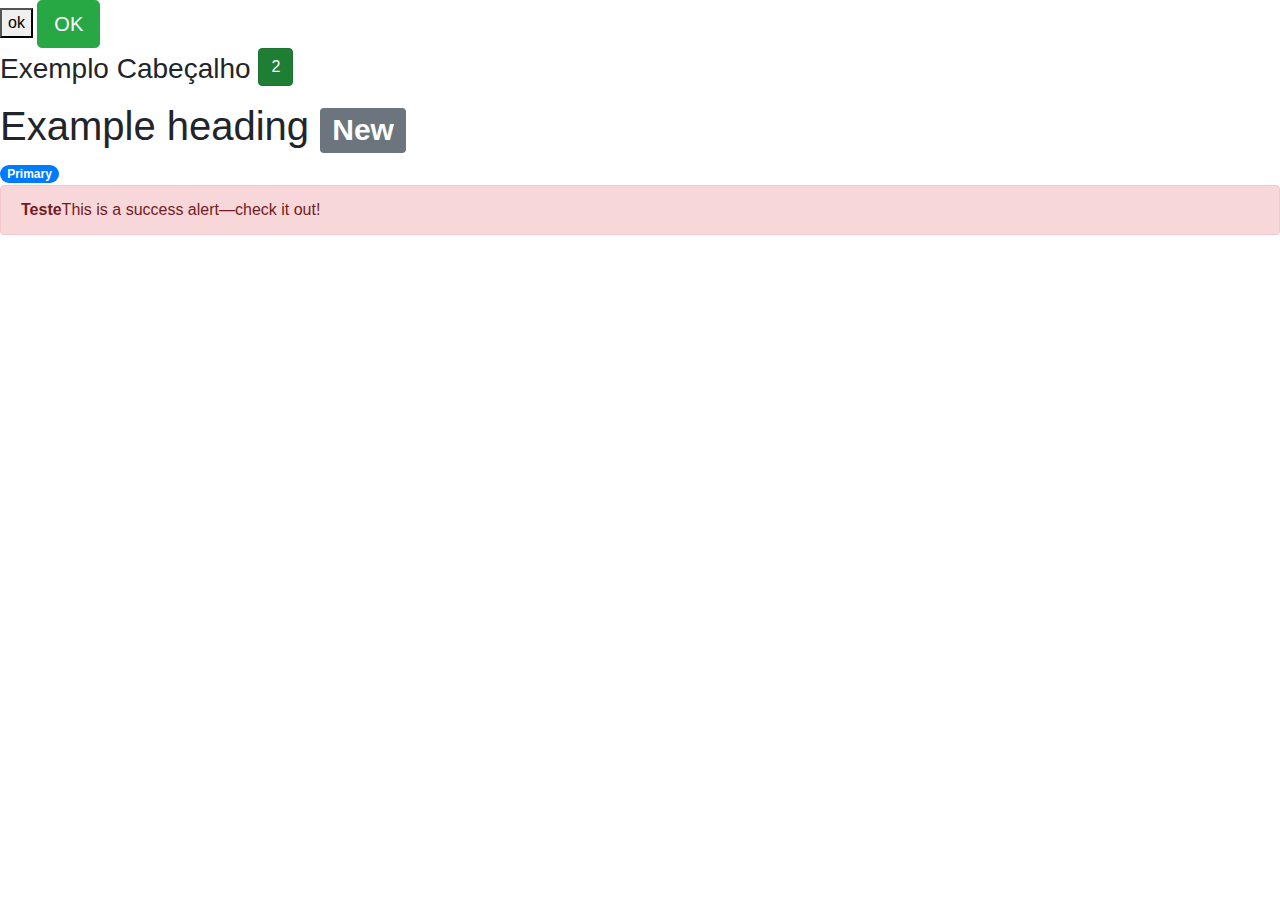
<file: bootstrap.html>
<!DOCTYPE html>
<html>
<head>
	<meta charset="utf-8">
	<title></title>
	<link rel="stylesheet" type="text/css" href="bootstrap/css/bootstrap.min.css">

</head>
<body>
	
	<button>ok</button>
	<button class="btn btn-success btn-lg">OK</button>

	<h3>Exemplo Cabeçalho  <label class="btn btn-success active">2</label></h3>

	<h1>Example heading <span class="badge badge-secondary">New</span></h1>

	<span class="badge badge-pill badge-primary">Primary</span>

	<div class="alert alert-danger" role="alert">
  		<strong>Teste</strong>This is a success alert—check it out!
		</div>

<script type="text/javascript" src="bootstrap/js/bootstrap.min.js"></script>
</body>
</html>
</file>
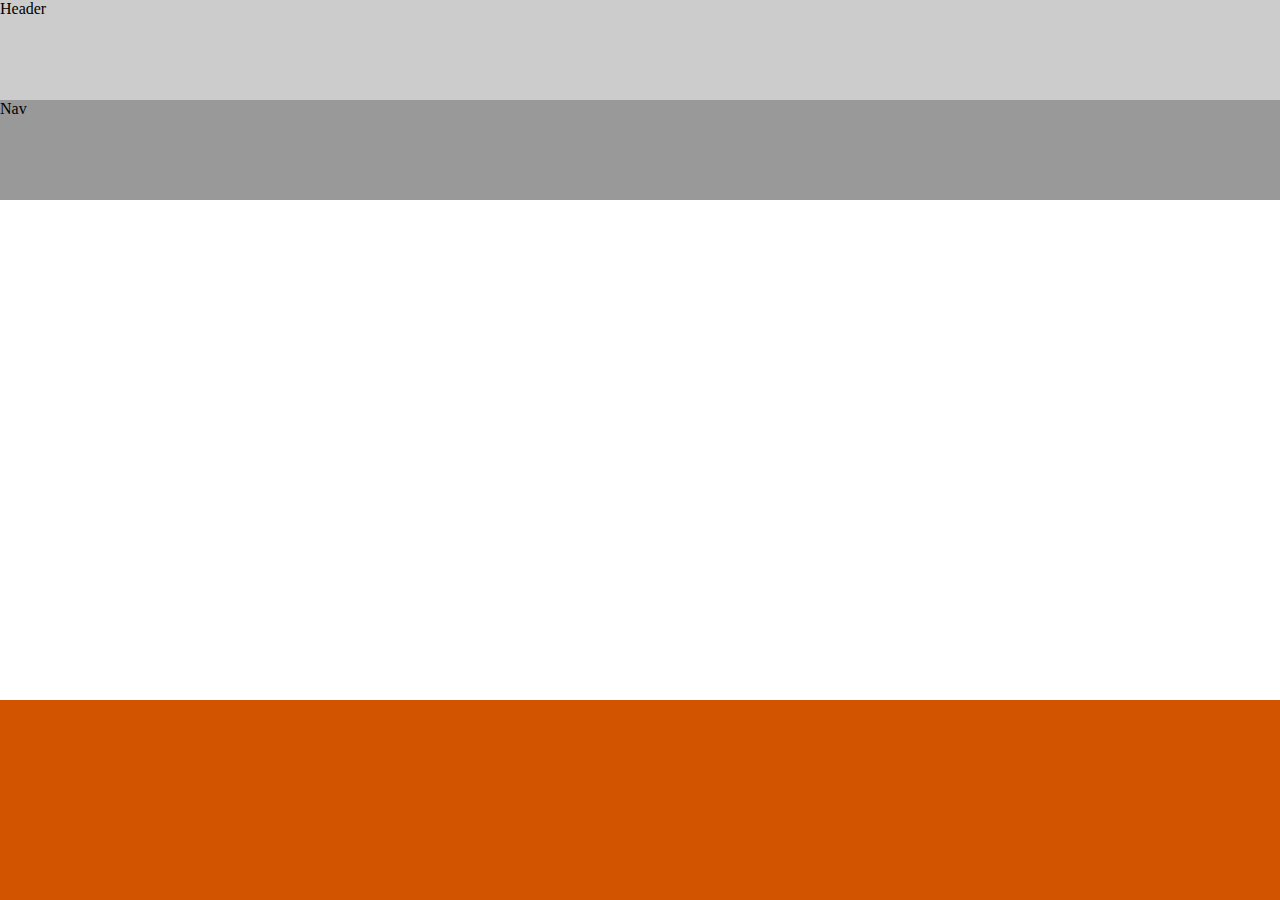
<file: modelo2.html>
<!DOCTYPE html>
<html>
<head>
	<title>Curso Compoleto de Frontend</title>
	<link rel="stylesheet" type="text/css" href="css/estilo.css" />
</head>
<body>

	<header>Header
		<nav>Nav</nav>
	</header>

	<section>
		
	</section>

	<footer>
		
	</footer>

<script type="text/javascript" src="js/script.js"></script>
</body>
</html>
</file>
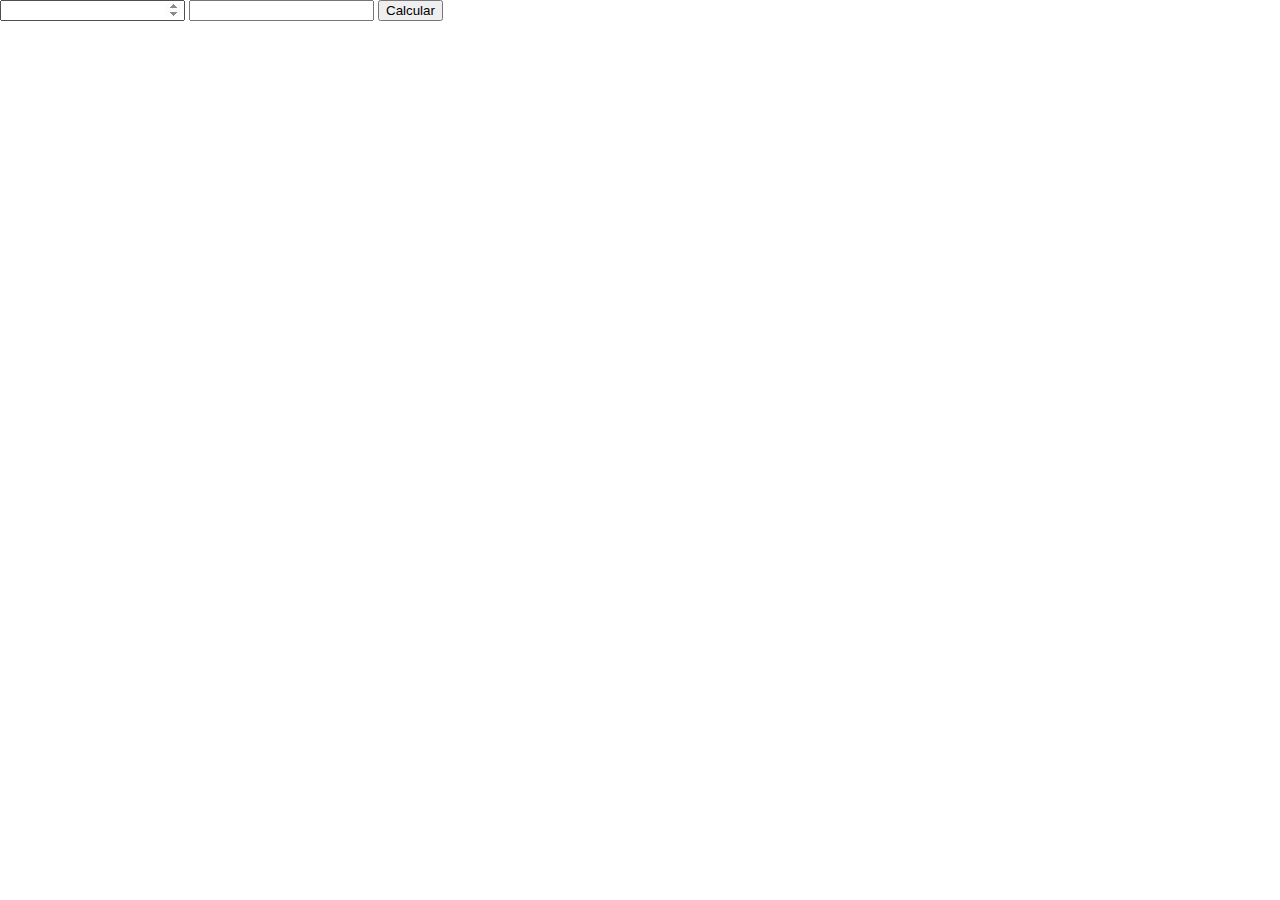
<file: modelo3.html>
<!DOCTYPE html>
<html>
<head>
	<meta charset="utf-8">
	<title>Curso Compoleto de Frontend</title>
	<link rel="stylesheet" type="text/css" href="css/estilo.css" />
</head>
<body>

	<section>

		<input type="number" id="valorA" name="">
		<input type="number" id="valorB" name="">
		<button id="calcular" value="Calcular">Calcular</button>
		<div class="resultado"></div>
		
	</section>

	
<script type="text/javascript" src="js/script.js"></script>
</body>
</html>
</file>
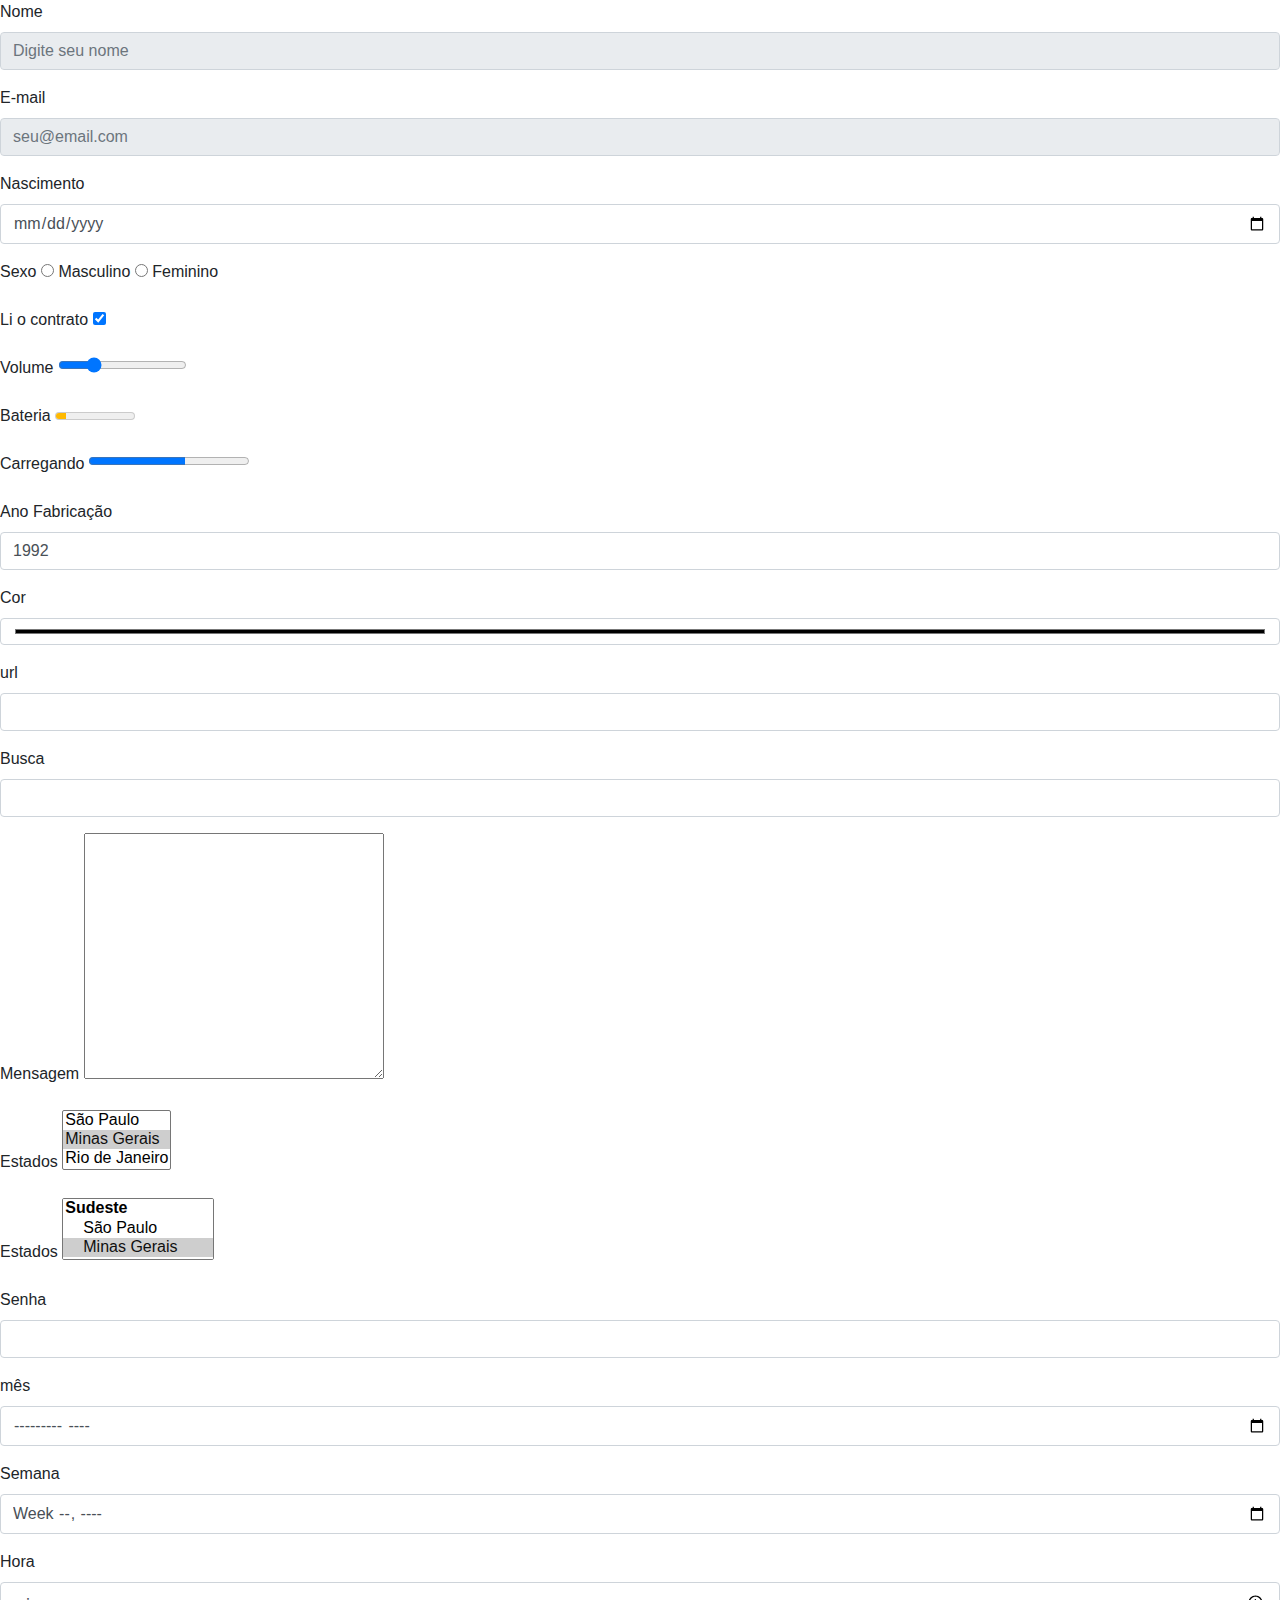
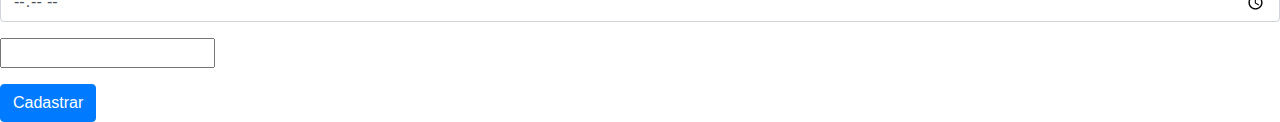
<file: Modelos/formulario.html>
<!DOCTYPE html>
<html>
<head>
	<meta charset="utf-8">
	<title></title>
	<link rel="stylesheet" type="text/css" href="bootstrap/css/bootstrap.min.css">

</head>
<body>
	
	<form method="POST" action="form.php">
		<div class="form-group">
			<label for="nome">Nome</label>
			<input type="text" name="nome" id="nome" class="form-control" required="true" placeholder="Digite seu nome" autofocus="true" tabindex="1" disabled="true">
		</div>
		<div class="form-group">
			<label for="email">E-mail</label>
			<input type="text" name="email" id="email" class="form-control" required="true" placeholder="seu@email.com" tabindex="2" readonly="true">
		</div>
		<div class="form-group">
			<label for="nascimento">Nascimento</label>
			<input type="date" name="data" id="nascimento" class="form-control" required="true" placeholder="Digite sua data de nascimento" min="2016-01-01" max="2018-03-07"> 
		</div>
		<div class="form-group">
			<label >Sexo</label>
			<input type="radio" name="sexo" id="masculino">
			<label for="masculino">Masculino</label> 
			<input type="radio" name="sexo" id="feminino" >
			<label for="feminino">Feminino</label> 
		</div>
		<div class="form-group">
			<label for="li">Li o contrato</label>
			<input type="checkbox" name="li" id="li"  required="true" checked="true"> 
		</div>
		<div class="form-group">
			<label for="volume">Volume</label>
			<input type="range" name="volume" id="volume"  checked="true" min="0" max="100" value="25"> 
		</div>

		<div class="form-group">
			<label for="meter">Bateria</label>
			<meter name="meter" min="0" max="100" value="12" low="15" >50</meter> 
		</div>
		<div class="form-group">
			<label for="meter">Carregando</label>
			<progress name="" min="0" max="100" value="60">60%</progress> 
		</div>
		<div class="form-group">
			<label for="ano">Ano Fabricação</label>
			<input type="number" name="ano" id="ano" class="form-control" required="true" min="1992" max="2018" value="1992" step="2">
		</div>
		<div class="form-group">
			<label for="cor">Cor</label>
			<input type="color" name="cor" id="cor" class="form-control" >
		</div>
		<div class="form-group">
			<label for="url">url</label>
			<input type="url" name="url" id="url" class="form-control" >
		</div>
		<div class="form-group">
			<label for="busca">Busca</label>
			<input type="search" name="busca" id="busca" class="form-control" >
		</div>
		<div class="form-group">
			<label for="mensagem">Mensagem</label>
			<textarea name="mensagem" id="mensagem" cols="30" rows="10"></textarea>
		</div>
		<div class="form-group">
			<label for="estados">Estados</label>
			<select name="estados" id="estados" multiple="true" size="3">
				<option value="SP">São Paulo</option>
				<option value="MG" selected="true">Minas Gerais</option>
				<option value="RJ">Rio de Janeiro</option>
			</select>
		</div>
		<div class="form-group">
			<label for="estados">Estados</label>
			<select name="estados" id="estados" multiple="true" size="3">
				<optgroup label="Sudeste">
					<option value="SP">São Paulo</option>
					<option value="MG" selected="true">Minas Gerais</option>
					<option value="RJ">Rio de Janeiro</option>
				</optgroup>
				<optgroup label="Sul">
					<option value="PR">Paraná</option>
					<option value="SC" >Santa catarina</option>
					<option value="RS">Rio grande do Sul</option>
				</optgroup>
			</select>
		</div>

		<input type="hidden" name="id" value="1">

		<div class="form-group">
			<label for="senha">Senha</label>
			<input type="password" name="senha" id="senha" class="form-control" >
		</div>

		<div class="form-group">
			<label for="mes">mês</label>
			<input type="month" name="mes" id="mes" class="form-control" >
		</div>
		<div class="form-group">
			<label for="semana">Semana</label>
			<input type="week" name="semana" id="semana" class="form-control" >
		</div>
		<div class="form-group">
			<label for="time">Hora</label>
			<input type="time" name="time" id="time" class="form-control" >
		</div>
		<div class="form-group">
			<input type="text" list="navegadores">
			<datalist id="navegadores">
				<option value="Chome" />
				<option value="Firefox" />
				<option value="Safari" />
				<option value="Edge" />
			</datalist>
		</div>
		<div>
			<button type="submit" class="btn btn-primary">Cadastrar</button>
		</div>
		
	</form>

<script type="text/javascript" src="bootstrap/js/bootstrap.min.js"></script>
</body>
</html>
</file>
<file: ProjetoSite/lib/owl.carousel/assets/js/google-code-prettify/prettify.css>
.com { color: #93a1a1; }
.lit { color: #195f91; }
.pun, .opn, .clo { color: #93a1a1; }
.fun { color: #dc322f; }
.str, .atv { color: #ff8a3c; }
.kwd, .prettyprint .tag { color: #195f91; }
.typ, .atn, .dec, .var { color: #3fbf79; }
.pln { color: #48484c; }
.pun{ color:#48484c; }
pre.prettyprint {
  padding: 20px;
  background-color: #f3f3f3;
  border: 0px solid #e1e1e8;
}


/* Specify class=linenums on a pre to get line numbering */
ol.linenums {
  margin: 0 0 0 40px; /* IE indents via margin-left */
}
ol.linenums li {
  padding-left: 12px;
  color: #bebec5;
  line-height: 20px;
  text-shadow: 0 1px 0 #fff;
}
</file>
<file: css/estilo.css>
* {
	box-sizing: border-box;
	
}

html, body {
	margin: 0;
	padding: 0;
}

header {
	width: 100%;
	height: 200px;
	background: #ccc;
	position: relative;
}

nav {
	width: 100%;
	height: 100px;
	background-color: #999;
	position: absolute;
	bottom: 0;
}

section {
	width: 100%;
	height: 500px;
	background-color: #fff;
}

footer {
	width: 100%;
	height: 200px;
	background: #d35400;
}
</file>
<file: ProjetoSite/lib/owl.carousel/assets/css/custom.css>
/* Owl Carousel Bootstrap Custom CSS */

/* Header Navigation */
#top-nav{
	border-bottom: 1px solid #e1e6dd;
	background: #FFF;
	-webkit-transform: translateZ(0)

}
#top-nav.navbar{
	margin-bottom: 0px;

}
#top-nav.navbar .nav{
	margin: 8px 0px;
}
	
#top-nav.navbar .nav > li > a {
	padding: 6px 12px;
	margin: 0px;
	text-transform: uppercase;
	font-weight: 400;

	-webkit-transition: background-color 200ms ease;
	-moz-transition: background-color 200ms ease;
	-o-transition: background-color 200ms ease;
	transition: background-color 200ms ease;
}
#top-nav.navbar .nav > li > a.download{
	-webkit-border-radius: 3px;
	-moz-border-radius: 3px;
	border-radius: 3px;
}

#top-nav.navbar .nav > li > a.download-on{
	background-color: #ff8a3c;
	color: #ffffff;
}
#top-nav.navbar .nav > li > a.download-on:hover{
	color: #ffffff;
	background-color: #ff7920;
}
.btn-navbar span.icon-bar{
	margin-top: 0px;
}

/* Header  */

#header{
	background: #f1f1f1;
	padding: 100px 0 100px;
}
#header h1{
	color: #7fc242;
	margin-bottom: 10px;
	margin-top: 40px;
}
#header h3{
	margin-bottom: 30px;
	width: 400px;
}
#header .btn-success {
	padding: 15px 30px;
	margin-bottom: 5px;
}
#header .logo{
	display: block;
	margin-top:60px;
	float: right
}
img.arrow-down{
	margin: 0 auto;
	display: block;
}
h1{
	margin-top: 80px;
}

pre.pre-show{
	margin: 40px 0px;

}
.tab-content pre.pre-show{
	margin: 0px 0px 0px 0px;
}
.nav-tabs{
	margin-top: 20px;
	margin-bottom: 0px;
	
}
.tab-content{
	border-left: 1px solid #ddd;
	border-right: 1px solid #ddd;
	border-bottom: 1px solid #ddd;
	-webkit-border-radius: 0px 0px 4px 4px;
	-moz-border-radius: 0px 0px 4px 4px;
	border-radius: 0px 0px 4px 4px;
	
}
/* Content */
.table th, .table td {
padding: 8px 12px;
}

/* Footer */

#footer{
	padding: 20px 0px;
	background: #f3f3f3;
	text-align: center
}
.twitter-share-button{
	top: 4px;
	position: relative;
}

/* Demo Slides */

#owl-example .item{
	padding: 30px 0px;
	margin: 10px;
	color: #FFF;
	-webkit-border-radius: 3px;
	-moz-border-radius: 3px;
	border-radius: 3px;
	text-align: center;
}
#owl-example .item img{
	width: auto;
	margin: 0 auto;
	display: block;
}
#owl-example .item h3{
	font-size: 28px;
	font-weight: 300;
	margin: 25px 0 0;
}
#owl-example .item h4{
	margin: 5px 0 0;
	font-size: 18px;
}
.item h1{
	margin: inherit;
}

.orange{
	background: #ff8a3c;
}
.darkCyan{
	background: #42bdc2;
}
.forestGreen{
	background: #7fc242;
}
.yellow {
	background: #ffd800;
}
.dodgerBlue {
	background: #388bd1;
}
.skyBlue {
	background: #a1def8;
}
.zombieGreen {
	background: #3fbf79;
}
.violet {
	background: #db6ac5;
}
.yellowLight {
	background: #fee664;
}
.steelGray {
	background: #cad3d0;
}

/* More Demo Box */

#example-info h1,
#more h1{
	margin-top: 40px;
}
.demos-row{
	margin-top: 30px;
	margin-bottom: 30px;
}
.demo-page{
	margin-top: 0px;
	margin-bottom: 100px;
}
.demo-box{
	display: block;
	background: #f3f3f3;
	text-align: center;
	font-size: 18px;
	-webkit-border-radius: 3px;
	-moz-border-radius: 3px;
	border-radius: 3px;
}
.demo-box h3{
	padding-bottom:20px;
	margin: 0px;
	color: #869690;
}
.demo-box:hover{
	text-decoration: none;
}
.demo-wrapper{
	padding: 30px 0px 20px 0px;
	padding-left: 30px;
	padding-right: 30px;
}
.demo-slide {
	float: left;
}
.demo-slide .bg{
	background: #aebab6;
	margin-right: 1px;
	height: 100%;
}
.demo-box:hover .demo-slide .bg{
	background: #7fc242;
}
/* Images */
.demo-images .demo-slide{
	height: 40px;
	width: 33.3333333%;
}

/* Full */
.demo-full {
	padding-left: 0px;
	padding-right: 0px;
}
.demo-full .demo-slide{
	height: 40px;
	width: 25%;
}

/* Custom */
.demo-custom .demo-slide{
	height: 40px;
	width: 10%;
}
/* One */
.demo-one .demo-slide{
	height: 40px;
	width: 100%;
}

/* json */

.demo-Json .demo-slide {
	height: 40px;
	width: 20%;
}
.demo-Json-custom .demo-slide{
	height: 40px;
	width: 33.3333333%;
}
/* loading icon */

.demo-lazy .demo-slide{
	height: 40px;
	width: 33.3333333%;
}
.demo-lazy .demo-slide .bg{
background: url('../img/AjaxLoader.gif') no-repeat center center #aebab6;
}

/* Auto Height */
.demo-height .demo-slide{
	height: 40px;
	width: 100%;
}

/* Changelog  */
#changelog{
	margin-bottom: 40px;
}
#changelog .label{
	margin-bottom:10px;
}
#changelog .log{
	margin-bottom: 30px;
	padding-bottom: 30px;
	border-bottom: 1px solid #e1e6dd;
}
/* Faq */
#faq dt {
	line-height: 26px;
}
#faq dd{
	line-height: 22px;
	margin-bottom: 20px;
}



/* Responsive Stuff */


@media (max-width: 979px) {
	.navbar-fixed-top .navbar-inner, .navbar-fixed-bottom .navbar-inner {
	padding: 0px;
	}
	.navbar-fixed-top, .navbar-fixed-bottom {
	position: fixed;
	}
}
@media (max-width: 768px) {
	.navbar.navbar-fixed-top{
		position: static;
	}
	.btn.btn-navbar{
		margin: 9px 20px 9px 8px;
		padding: 10px 10px;
	}
	.nav-collapse .nav > li{
		border-top: 1px solid #e1e6dd;
		text-align: center
	}
	#header .logo{
		margin-top:40px;
		margin: 20px auto 0px;
		float: none;
		height: 150px;
	}
	#header {
		text-align: center;
		padding: 60px 0px 30px;
	}
	#header h1{
		margin: 10px 0;
	}
	#header h3{
	margin-bottom: 10px;
	width: auto;
	padding: 0px 20px;
	}
	h1 {
		font-size: 38px;
		margin: 20px 0;
	}
	h2 {
		font-size: 24px;
	}
	h3 {
		font-size: 20px;
	}
	h4 {
		font-size: 16px;
	}
	h5 {
		font-size: 13px;
	}
	h6 {
		font-size: 12px;
	}

}


@media (max-width: 480px) {
	.navbar-fixed-top, .navbar-fixed-bottom {
	position: static;
	}
	#header {
		text-align: center;
		padding: 20px 0px 20px;
	}
	#header .logo{
		margin-top:0px;
	}

}

/*
NO MORE TABLES!! ;)
*/
@media (max-width: 767px) {

	.hp-table table, .hp-table thead, .hp-table .hp-table tbody, .hp-table th, .hp-table td, .hp-table tr { 
		display: block; 
	}
	.hp-table thead tr { 
		display: none;
	}
	.hp-table tr { border: 0px solid #ccc; margin-bottom: 10px; }
	
	.hp-table td:before { 
		top: 6px;
		left: 6px;
		width: 45%; 
		padding-right: 10px; 
		white-space: nowrap;
	}

	.hp-table td:nth-of-type(2):before { 
		content: "Default:";
		font-weight: bold;
	}
	.hp-table td:nth-of-type(3):before { 
		content: "Type:";
		font-weight: bold;
	}
	.hp-table td:nth-of-type(4):before { 
		content: "Description:";
		font-weight: bold;
	}
}
</file>
